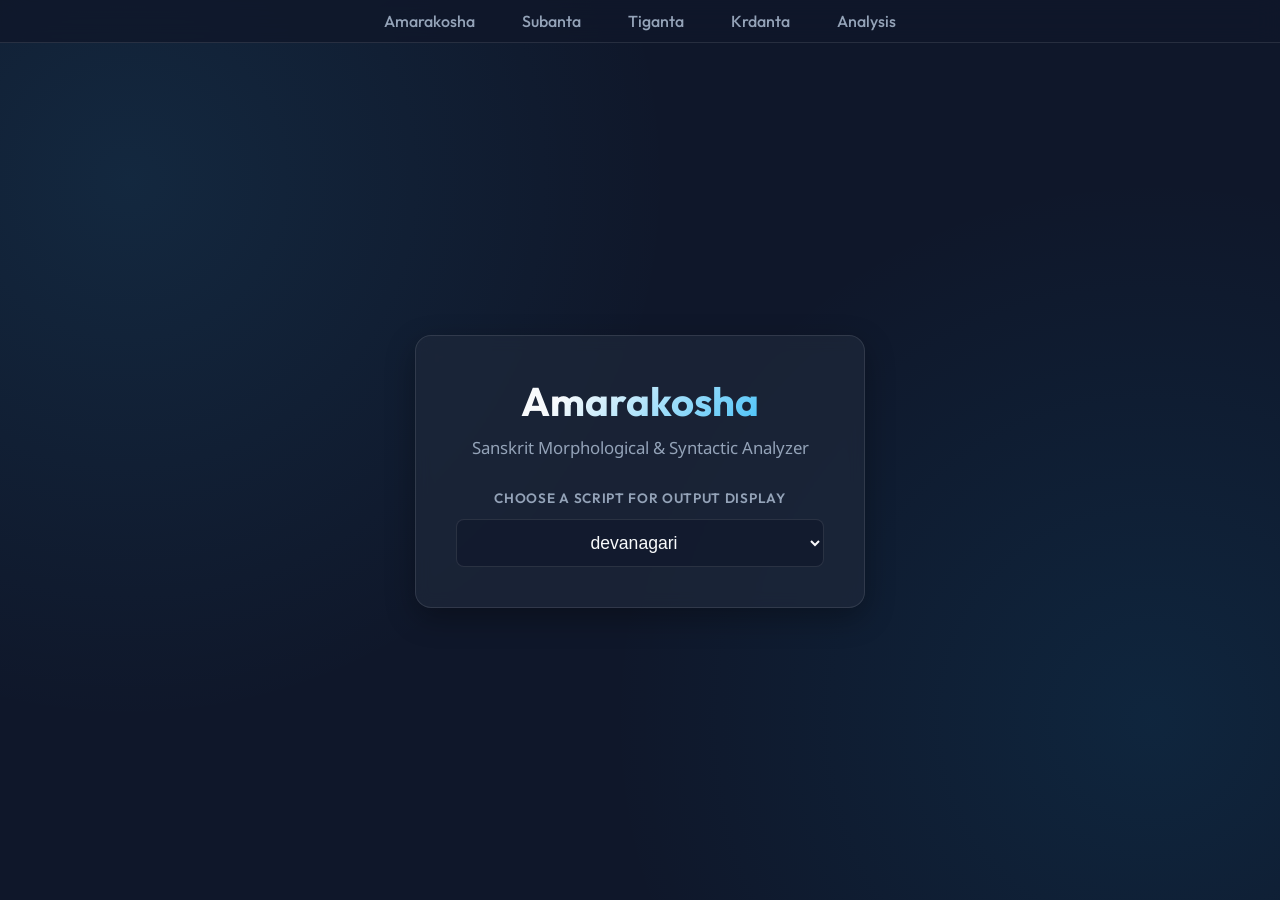
<file: source/View/Webclient/index.html>
<!DOCTYPE html>
<html>
  <head>
    <meta charset="UTF-8">
    <title>Amarakosha - Script Selection</title>
    <link href="https://fonts.googleapis.com/css2?family=Outfit:wght@300;400;600;700&family=Noto+Sans:wght@300;400;500;600&display=swap" rel="stylesheet">
    <style>
      :root {
        --bg-color: #0f172a;
        --panel-bg: rgba(30, 41, 59, 0.7);
        --accent-color: #38bdf8;
        --accent-hover: #0ea5e9;
        --text-main: #f8fafc;
        --text-muted: #94a3b8;
        --border-color: rgba(255, 255, 255, 0.1);
        --card-bg: rgba(15, 23, 42, 0.6);
      }

      body {
        margin: 0;
        padding: 0;
        background-color: var(--bg-color);
        font-family: 'Noto Sans', sans-serif;
        color: var(--text-main);
        min-height: 100vh;
        display: flex;
        flex-direction: column;
        background-image: radial-gradient(circle at 10% 20%, rgba(56, 189, 248, 0.1) 0%, transparent 40%),
                          radial-gradient(circle at 90% 80%, rgba(14, 165, 233, 0.1) 0%, transparent 40%);
      }

      /* Navbar */
      #navbar {
        background: rgba(15, 23, 42, 0.8);
        backdrop-filter: blur(12px);
        border-bottom: 1px solid var(--border-color);
        padding: 10px 20px;
        position: sticky;
        top: 0;
        z-index: 100;
        width: 100%;
        box-sizing: border-box;
      }

      #navbar ul {
        list-style: none;
        margin: 0;
        padding: 0;
        display: flex;
        justify-content: center;
        gap: 15px;
      }

      #navbar li {
        display: inline-block;
        border: none;
        margin: 0;
      }

      #navbar li a {
        color: var(--text-muted);
        text-decoration: none;
        font-family: 'Outfit', sans-serif;
        font-weight: 500;
        font-size: 1rem;
        padding: 8px 16px;
        border-radius: 8px;
        transition: all 0.3s ease;
      }

      #navbar li a:hover {
        color: var(--text-main);
        background: rgba(56, 189, 248, 0.15);
      }

      /* Center Container */
      .center-container {
        flex-grow: 1;
        display: flex;
        flex-direction: column;
        justify-content: center;
        align-items: center;
        padding: 20px;
      }

      .card {
        background: var(--panel-bg);
        border: 1px solid var(--border-color);
        border-radius: 16px;
        padding: 40px;
        width: 100%;
        max-width: 450px;
        box-sizing: border-box;
        backdrop-filter: blur(8px);
        box-shadow: 0 10px 30px rgba(0, 0, 0, 0.3);
        text-align: center;
      }

      h1 {
        font-family: 'Outfit', sans-serif;
        font-size: 2.5rem;
        margin: 0 0 10px 0;
        background: linear-gradient(135deg, #f8fafc 30%, #38bdf8 90%);
        -webkit-background-clip: text;
        -webkit-text-fill-color: transparent;
      }

      p.subtitle {
        color: var(--text-muted);
        margin: 0 0 30px 0;
        font-size: 1.05rem;
      }

      .input-group {
        display: flex;
        flex-direction: column;
        align-items: center;
        gap: 12px;
      }

      .input-group label {
        font-family: 'Outfit', sans-serif;
        font-weight: 600;
        color: var(--text-muted);
        text-transform: uppercase;
        font-size: 0.85rem;
        letter-spacing: 0.05em;
      }

      select#scripts {
        background: var(--card-bg);
        border: 1px solid var(--border-color);
        border-radius: 8px;
        color: var(--text-main);
        padding: 12px 20px;
        font-size: 1.1rem;
        width: 100%;
        outline: none;
        cursor: pointer;
        transition: border-color 0.3s ease, box-shadow 0.3s ease;
        text-align: center;
      }

      select#scripts:focus {
        border-color: var(--accent-color);
        box-shadow: 0 0 10px rgba(56, 189, 248, 0.15);
      }
    </style>
  </head>
  <body>
    <div id="navbar">
      <ul>
        <li><a href="webclient_Amara_Synonyms.html">Amarakosha</a></li>
        <li><a href="webclient_Subanta_Generate.html">Subanta</a></li>
        <li><a href="webclient_Tiganta_Generate.html">Tiganta</a></li>
        <li><a href="webclient_Krdanta_Generate.html">Krdanta</a></li>
        <li><a href="webclient_sentence_analyser.html">Analysis</a></li>
      </ul>
    </div>

    <div class="center-container">
      <div class="card">
        <h1>Amarakosha</h1>
        <p class="subtitle">Sanskrit Morphological & Syntactic Analyzer</p>
        
        <div class="input-group">
          <label for="scripts">Choose a script for output display</label>
          <select id="scripts" onchange="saveSelectedScript()">
            <option value="devanagari" selected="selected">devanagari</option>
            <option value="bengali">bengali</option>
            <option value="gurmukhi">gurmukhi</option>
            <option value="gujarati">gujarati</option>
            <option value="oriya">oriya</option>
            <option value="tamizh">tamizh</option>
            <option value="telugu">telugu</option>
            <option value="kannada">kannada</option>
            <option value="malayalam">malayalam</option>
          </select>
        </div>
      </div>
    </div>

    <script src="https://ajax.googleapis.com/ajax/libs/jquery/3.6.3/jquery.min.js"></script>
    <script>
      sessionStorage.setItem("script", "devanagari");
      function saveSelectedScript() {
        sessionStorage.setItem("script", document.getElementById("scripts").value);
        console.log("script selected", sessionStorage.getItem("script"))
      }
    </script>
  </body>
</html>
</file>
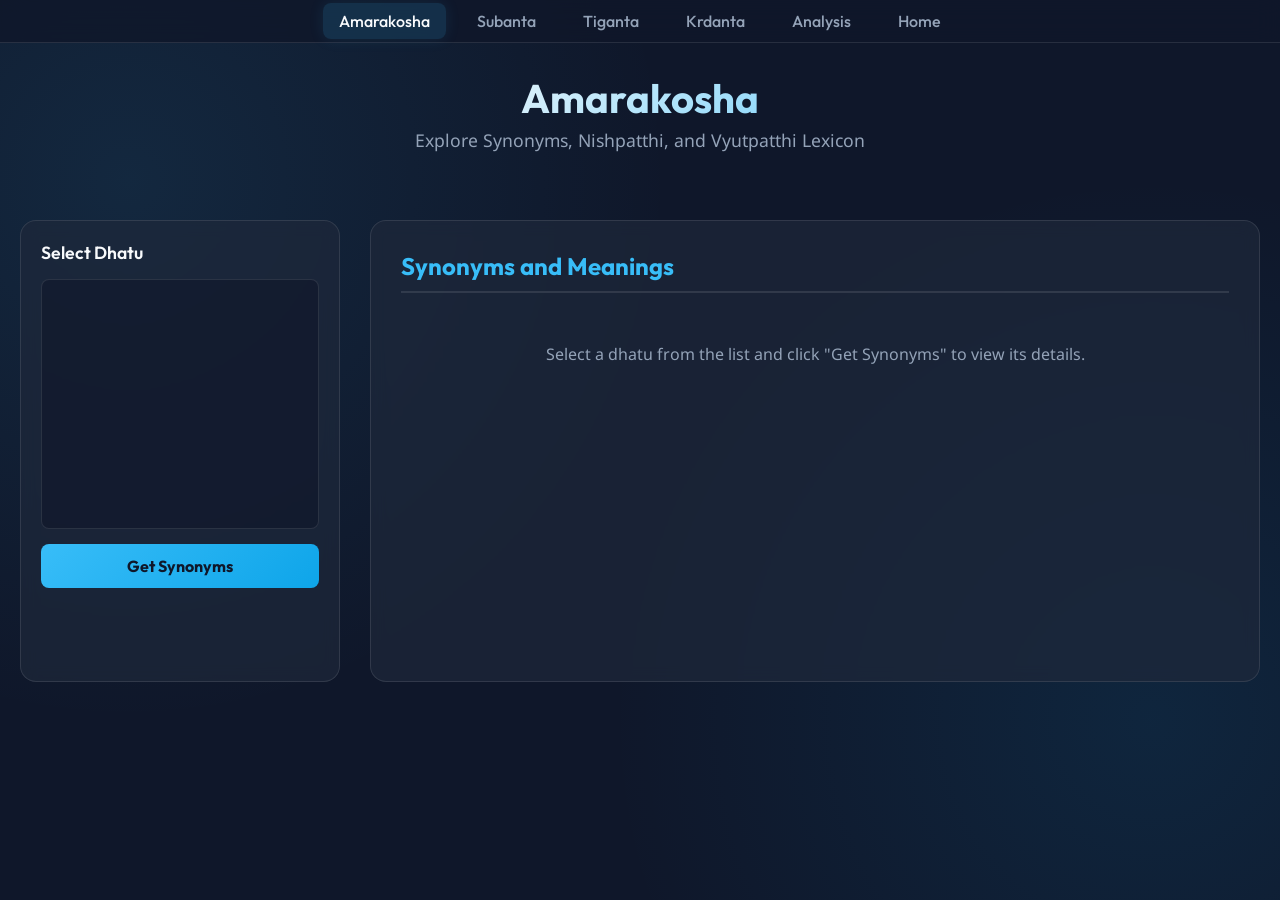
<file: source/View/Webclient/webclient_Amara_Synonyms.html>
<!DOCTYPE html>
<html>
  <head>
    <meta charset="UTF-8">
    <title>Amarakosha - Synonyms, Nishpatthi & Vyutpatthi</title>
    <link href="https://fonts.googleapis.com/css2?family=Outfit:wght@300;400;600;700&family=Noto+Sans:wght@300;400;500;600&display=swap" rel="stylesheet">
    <style>
      :root {
        --bg-color: #0f172a;
        --panel-bg: rgba(30, 41, 59, 0.7);
        --accent-color: #38bdf8;
        --accent-hover: #0ea5e9;
        --text-main: #f8fafc;
        --text-muted: #94a3b8;
        --border-color: rgba(255, 255, 255, 0.1);
        --card-bg: rgba(15, 23, 42, 0.6);
      }

      body {
        margin: 0;
        padding: 0;
        background-color: var(--bg-color);
        font-family: 'Noto Sans', sans-serif;
        color: var(--text-main);
        min-height: 100vh;
        background-image: radial-gradient(circle at 10% 20%, rgba(56, 189, 248, 0.1) 0%, transparent 40%),
                          radial-gradient(circle at 90% 80%, rgba(14, 165, 233, 0.1) 0%, transparent 40%);
      }

      /* Navbar */
      #navbar {
        background: rgba(15, 23, 42, 0.8);
        backdrop-filter: blur(12px);
        border-bottom: 1px solid var(--border-color);
        padding: 10px 20px;
        position: sticky;
        top: 0;
        z-index: 100;
      }

      #navbar ul {
        list-style: none;
        margin: 0;
        padding: 0;
        display: flex;
        justify-content: center;
        gap: 15px;
      }

      #navbar li {
        display: inline-block;
        border: none;
        margin: 0;
      }

      #navbar li a {
        color: var(--text-muted);
        text-decoration: none;
        font-family: 'Outfit', sans-serif;
        font-weight: 500;
        font-size: 1rem;
        padding: 8px 16px;
        border-radius: 8px;
        transition: all 0.3s ease;
      }

      #navbar li a:hover, #navbar li.active a {
        color: var(--text-main);
        background: rgba(56, 189, 248, 0.15);
        box-shadow: 0 0 15px rgba(56, 189, 248, 0.1);
      }

      /* Container */
      .app-container {
        max-width: 1400px;
        margin: 30px auto;
        padding: 0 20px;
        display: grid;
        grid-template-columns: 320px 1fr;
        gap: 30px;
      }

      /* Header info */
      .header-section {
        grid-column: 1 / -1;
        text-align: center;
        margin-bottom: 20px;
      }

      .header-section h2 {
        font-family: 'Outfit', sans-serif;
        font-size: 2.5rem;
        margin: 0;
        background: linear-gradient(135deg, #f8fafc 30%, #38bdf8 90%);
        -webkit-background-clip: text;
        -webkit-text-fill-color: transparent;
      }

      .header-section p {
        color: var(--text-muted);
        font-size: 1.1rem;
        margin-top: 5px;
      }

      /* Sidebar & Details panel */
      .sidebar {
        background: var(--panel-bg);
        border: 1px solid var(--border-color);
        border-radius: 16px;
        padding: 20px;
        backdrop-filter: blur(8px);
        display: flex;
        flex-direction: column;
        gap: 15px;
        position: sticky;
        top: 90px;
        box-sizing: border-box;
      }

      .sidebar label {
        font-family: 'Outfit', sans-serif;
        font-weight: 600;
        color: var(--text-main);
        font-size: 1.1rem;
      }

      select#Dhatus {
        background: var(--card-bg);
        border: 1px solid var(--border-color);
        border-radius: 8px;
        color: var(--text-main);
        padding: 10px;
        font-size: 1rem;
        height: 250px;
        outline: none;
        cursor: pointer;
        transition: border-color 0.3s ease;
      }

      select#Dhatus:focus {
        border-color: var(--accent-color);
      }

      button#DhatusButton {
        background: linear-gradient(135deg, var(--accent-color), var(--accent-hover));
        color: var(--bg-color);
        border: none;
        border-radius: 8px;
        padding: 12px;
        font-family: 'Outfit', sans-serif;
        font-weight: 700;
        font-size: 1rem;
        cursor: pointer;
        transition: transform 0.2s ease, box-shadow 0.2s ease;
      }

      button#DhatusButton:hover {
        transform: translateY(-2px);
        box-shadow: 0 4px 15px rgba(56, 189, 248, 0.4);
      }

      /* Details view */
      .details-panel {
        background: var(--panel-bg);
        border: 1px solid var(--border-color);
        border-radius: 16px;
        padding: 30px;
        backdrop-filter: blur(8px);
        min-height: 400px;
      }

      .details-panel h5 {
        font-family: 'Outfit', sans-serif;
        font-size: 1.5rem;
        margin: 0 0 20px 0;
        border-bottom: 2px solid var(--border-color);
        padding-bottom: 10px;
        color: var(--accent-color);
      }

      /* Form Fields */
      .field-group {
        margin-bottom: 20px;
        display: flex;
        flex-direction: column;
        gap: 6px;
      }

      .field-group label {
        font-family: 'Outfit', sans-serif;
        font-weight: 600;
        font-size: 0.95rem;
        color: var(--text-muted);
        text-transform: uppercase;
        letter-spacing: 0.05em;
      }

      .field-group input[type="text"], .field-group textarea {
        background: var(--card-bg);
        border: 1px solid var(--border-color);
        border-radius: 8px;
        color: var(--text-main);
        padding: 12px;
        font-size: 1.05rem;
        outline: none;
        transition: border-color 0.3s ease, box-shadow 0.3s ease;
        font-family: inherit;
      }

      .field-group input[type="text"]:focus, .field-group textarea:focus {
        border-color: var(--accent-color);
        box-shadow: 0 0 10px rgba(56, 189, 248, 0.15);
      }

      .field-group textarea {
        resize: vertical;
        line-height: 1.5;
      }
    </style>
  </head>
  <body>
    <div id="navbar">
      <ul>
        <li class="active"><a href="webclient_Amara_Synonyms.html">Amarakosha</a></li>
        <li><a href="webclient_Subanta_Generate.html">Subanta</a></li>
        <li><a href="webclient_Tiganta_Generate.html">Tiganta</a></li>
        <li><a href="webclient_Krdanta_Generate.html">Krdanta</a></li>
        <li><a href="webclient_sentence_analyser.html">Analysis</a></li>
        <li><a href="index.html">Home</a></li>
      </ul>
    </div>

    <div class="app-container">
      <div class="header-section">
        <h2>Amarakosha</h2>
        <p>Explore Synonyms, Nishpatthi, and Vyutpatthi Lexicon</p>
      </div>

      <div class="sidebar">
        <label for="Dhatus">Select Dhatu</label>
        <select id="Dhatus" size="20"></select>
        <button id="DhatusButton">Get Synonyms</button>
      </div>

      <div id="dhatu" class="details-panel">
        <h5>Synonyms and Meanings</h5>
        <div style="color: var(--text-muted); text-align: center; margin-top: 50px;">
          Select a dhatu from the list and click "Get Synonyms" to view its details.
        </div>
      </div>
    </div>

    <script src="https://ajax.googleapis.com/ajax/libs/jquery/3.6.3/jquery.min.js"></script>
    <script src="config.js"></script>
    <script>
      // Populate Dhatus
      const DhatusSelect = document.getElementById("Dhatus");
      fetch(getApiUrl('Dhatus'))
        .then(response => response.json())
        .then(json => {
          dataArray = json['Amarakosha Dhatus'];
          dataArray.forEach((item, i) => {
            const option = document.createElement("option");
            option.value = i;
            option.text = item;
            DhatusSelect.appendChild(option);
          });
        });

      // Get Synonym Details
      const DhatusButton = document.getElementById("DhatusButton");
      DhatusButton.addEventListener("click", () => {
        dhatuSel = $("#Dhatus option:selected").text();
        if (!dhatuSel) return;
        const url2 = getApiUrl('Dhatu/' + encodeURIComponent(dhatuSel));

        fetch(url2)
          .then(response => response.json())
          .then(data => {
            const dhatuDiv = document.getElementById("dhatu");
            dhatuDiv.innerHTML = "<h5>Synonyms and Meanings: " + dhatuSel + "</h5>";
            dataArray = data['Amarakosha Dhatus'];

            Object.entries(dataArray).forEach(([key, value]) => {
              const fieldGroup = document.createElement("div");
              fieldGroup.className = "field-group";

              const label = document.createElement("label");
              label.htmlFor = key;
              label.textContent = key;
              fieldGroup.appendChild(label);

              if (Array.isArray(value)) {
                value = flattenArray(value);
              }
              const valString = value.join(", ");

              // Use textarea for long analytical fields, standard text input for short definitions
              if (key === "Nishpatthi" || key.startsWith("Vyutpatthi")) {
                const textarea = document.createElement("textarea");
                textarea.id = key;
                textarea.rows = 3;
                textarea.value = valString;
                fieldGroup.appendChild(textarea);
              } else {
                const textBox = document.createElement("input");
                textBox.type = "text";
                textBox.id = key;
                textBox.value = valString;
                fieldGroup.appendChild(textBox);
              }

              dhatuDiv.appendChild(fieldGroup);
            });
          });
      });

      function flattenArray(arr) {
        let flat = [];
        for (let i = 0; i < arr.length; i++) {
          if (Array.isArray(arr[i])) {
            flat = flat.concat(flattenArray(arr[i]));
          } else {
            flat.push(arr[i]);
          }
        }
        return flat;
      }
    </script>
  </body>
</html>
</file>
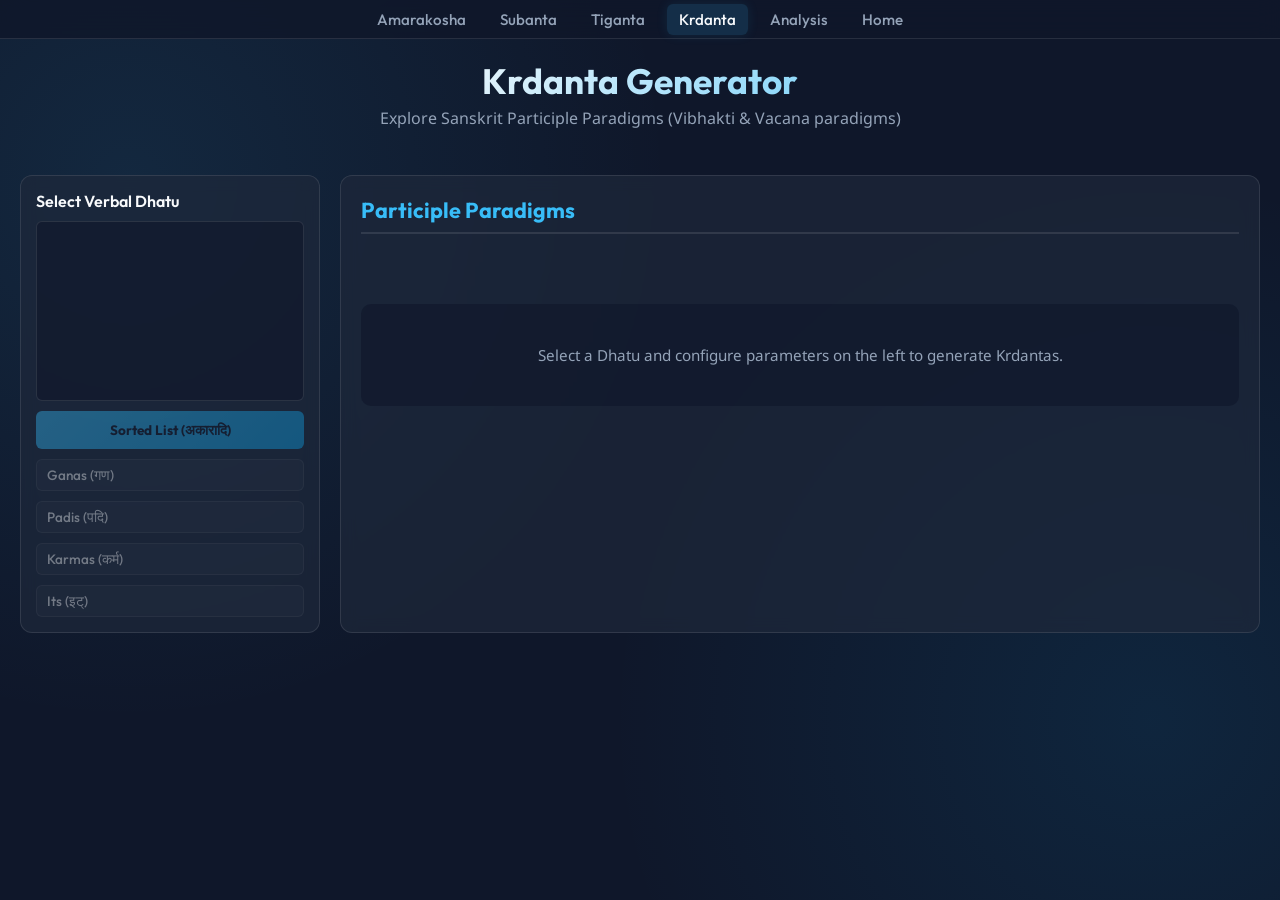
<file: source/View/Webclient/webclient_Krdanta_Generate.html>
<!DOCTYPE html>
<html>
  <head>
    <meta charset="UTF-8">
    <title>Amarakosha - Krdanta Generator</title>
    <link href="https://fonts.googleapis.com/css2?family=Outfit:wght@300;400;600;700&family=Noto+Sans:wght@300;400;500;600&display=swap" rel="stylesheet">
    <style>
      :root {
        --bg-color: #0f172a;
        --panel-bg: rgba(30, 41, 59, 0.7);
        --accent-color: #38bdf8;
        --accent-hover: #0ea5e9;
        --text-main: #f8fafc;
        --text-muted: #94a3b8;
        --border-color: rgba(255, 255, 255, 0.1);
        --card-bg: rgba(15, 23, 42, 0.6);
      }

      body {
        margin: 0;
        padding: 0;
        background-color: var(--bg-color);
        font-family: 'Noto Sans', sans-serif;
        color: var(--text-main);
        min-height: 100vh;
        background-image: radial-gradient(circle at 10% 20%, rgba(56, 189, 248, 0.1) 0%, transparent 40%),
                          radial-gradient(circle at 90% 80%, rgba(14, 165, 233, 0.1) 0%, transparent 40%);
      }

      /* Navbar */
      #navbar {
        background: rgba(15, 23, 42, 0.8);
        backdrop-filter: blur(12px);
        border-bottom: 1px solid var(--border-color);
        padding: 8px 20px;
        position: sticky;
        top: 0;
        z-index: 100;
      }

      #navbar ul {
        list-style: none;
        margin: 0;
        padding: 0;
        display: flex;
        justify-content: center;
        gap: 10px;
      }

      #navbar li {
        display: inline-block;
        border: none;
        margin: 0;
      }

      #navbar li a {
        color: var(--text-muted);
        text-decoration: none;
        font-family: 'Outfit', sans-serif;
        font-weight: 500;
        font-size: 0.95rem;
        padding: 6px 12px;
        border-radius: 6px;
        transition: all 0.3s ease;
      }

      #navbar li a:hover, #navbar li.active a {
        color: var(--text-main);
        background: rgba(56, 189, 248, 0.15);
        box-shadow: 0 0 12px rgba(56, 189, 248, 0.1);
      }

      /* Container */
      .app-container {
        max-width: 1400px;
        margin: 20px auto;
        padding: 0 20px;
        display: grid;
        grid-template-columns: 300px 1fr;
        gap: 20px;
      }

      /* Header info */
      .header-section {
        grid-column: 1 / -1;
        text-align: center;
        margin-bottom: 10px;
      }

      .header-section h2 {
        font-family: 'Outfit', sans-serif;
        font-size: 2.2rem;
        margin: 0;
        background: linear-gradient(135deg, #f8fafc 30%, #38bdf8 90%);
        -webkit-background-clip: text;
        -webkit-text-fill-color: transparent;
      }

      .header-section p {
        color: var(--text-muted);
        font-size: 1rem;
        margin-top: 4px;
      }

      /* Sidebar & Details panel */
      .sidebar {
        background: var(--panel-bg);
        border: 1px solid var(--border-color);
        border-radius: 12px;
        padding: 15px;
        backdrop-filter: blur(8px);
        display: flex;
        flex-direction: column;
        gap: 10px;
        position: sticky;
        top: 80px;
        box-sizing: border-box;
      }

      .sidebar label {
        font-family: 'Outfit', sans-serif;
        font-weight: 600;
        color: var(--text-main);
        font-size: 1rem;
      }

      select#Dhatus {
        background: var(--card-bg);
        border: 1px solid var(--border-color);
        border-radius: 6px;
        color: var(--text-main);
        padding: 8px;
        font-size: 0.95rem;
        height: 180px;
        outline: none;
        cursor: pointer;
        transition: border-color 0.3s ease;
      }

      select#Dhatus:focus {
        border-color: var(--accent-color);
      }

      /* Buttons */
      .sidebar button {
        background: rgba(255, 255, 255, 0.05);
        color: var(--text-main);
        border: 1px solid var(--border-color);
        border-radius: 6px;
        padding: 6px 10px;
        font-family: 'Outfit', sans-serif;
        font-weight: 500;
        font-size: 0.85rem;
        cursor: pointer;
        transition: all 0.2s ease;
        text-align: left;
      }

      .sidebar button:hover:not(:disabled) {
        background: rgba(56, 189, 248, 0.15);
        border-color: var(--accent-color);
      }

      .sidebar button:disabled {
        opacity: 0.4;
        cursor: not-allowed;
      }

      .sidebar button#DhatusButton {
        background: linear-gradient(135deg, var(--accent-color), var(--accent-hover));
        color: var(--bg-color);
        font-weight: 700;
        border: none;
        text-align: center;
        padding: 10px;
      }

      .sidebar button#DhatusButton:hover:not(:disabled) {
        transform: translateY(-1px);
        box-shadow: 0 4px 10px rgba(56, 189, 248, 0.25);
      }

      /* Details view */
      .details-panel {
        background: var(--panel-bg);
        border: 1px solid var(--border-color);
        border-radius: 12px;
        padding: 20px;
        backdrop-filter: blur(8px);
        min-height: 380px;
        display: flex;
        flex-direction: column;
        gap: 15px;
      }

      .details-panel h5 {
        font-family: 'Outfit', sans-serif;
        font-size: 1.35rem;
        margin: 0;
        border-bottom: 2px solid var(--border-color);
        padding-bottom: 8px;
        color: var(--accent-color);
      }

      /* Base attributes input/labels */
      #textBoxes {
        display: grid;
        grid-template-columns: repeat(auto-fill, minmax(180px, 1fr));
        gap: 10px;
      }

      #textBoxes .meta-box {
        background: var(--card-bg);
        border: 1px solid var(--border-color);
        border-radius: 6px;
        padding: 8px 12px;
        display: flex;
        flex-direction: column;
        gap: 4px;
      }

      #textBoxes span.label {
        font-family: 'Outfit', sans-serif;
        font-size: 0.75rem;
        color: var(--text-muted);
        text-transform: uppercase;
        font-weight: 600;
        letter-spacing: 0.05em;
      }

      #textBoxes input.value {
        background: var(--bg-color);
        border: 1px solid var(--border-color);
        border-radius: 4px;
        color: var(--text-main);
        padding: 6px;
        font-size: 0.9rem;
        outline: none;
      }

      /* Parameter selector popup panel */
      .param-panels-container {
        display: block;
        margin-bottom: 10px;
      }

      .param-card {
        background: var(--card-bg);
        border: 1px solid var(--border-color);
        border-radius: 10px;
        padding: 15px;
        display: flex;
        flex-direction: column;
        gap: 10px;
      }

      .popup-selects-grid {
        display: flex;
        flex-wrap: wrap;
        gap: 15px;
      }

      .popup-selects-grid > div {
        flex: 1;
        min-width: 140px;
        display: flex;
        flex-direction: column;
        gap: 5px;
      }

      .param-card label {
        font-family: 'Outfit', sans-serif;
        font-weight: 600;
        font-size: 0.85rem;
        color: var(--accent-color);
      }

      .param-card select {
        background: var(--bg-color);
        border: 1px solid var(--border-color);
        border-radius: 6px;
        color: var(--text-main);
        padding: 6px;
        font-size: 0.85rem;
        outline: none;
        width: 100%;
        max-height: 160px;
      }

      /* Hide layout spacing for elements toggled to hidden state */
      .param-card[style*="visibility: hidden"],
      .param-card[style*="visibility:hidden"],
      #textBoxes[style*="visibility: hidden"],
      #textBoxes[style*="visibility:hidden"],
      #vibhakti_vachana[style*="visibility: hidden"],
      #vibhakti_vachana[style*="visibility:hidden"],
      #krdantaTbl[style*="visibility: hidden"],
      #krdantaTbl[style*="visibility:hidden"] {
        display: none !important;
      }

      /* Force clean display states for visible items */
      .param-card[style*="visibility: visible"],
      .param-card[style*="visibility:visible"] {
        display: flex !important;
      }

      #textBoxes[style*="visibility: visible"],
      #textBoxes[style*="visibility:visible"] {
        display: grid !important;
      }

      #vibhakti_vachana[style*="visibility: visible"],
      #vibhakti_vachana[style*="visibility:visible"] {
        display: block !important;
      }

      /* Hide dummy layout components */
      select[id^="Placeholder"], label[for^="Placeholder"], select[name^="Placeholder"], label[for^="Placeholder"] {
        display: none !important;
      }

      /* Action controls in popup */
      .action-row {
        display: flex;
        gap: 15px;
        margin-top: 5px;
      }

      .action-row input[type="button"] {
        flex-grow: 1;
        padding: 8px;
        border-radius: 6px;
        border: none;
        font-family: 'Outfit', sans-serif;
        font-weight: 600;
        font-size: 0.85rem;
        cursor: pointer;
        transition: all 0.2s ease;
      }

      #btnOk {
        background: linear-gradient(135deg, var(--accent-color), var(--accent-hover));
        color: var(--bg-color);
      }

      #btnOk:hover {
        box-shadow: 0 4px 10px rgba(56, 189, 248, 0.25);
      }

      input[name="cancel"] {
        background: rgba(255, 255, 255, 0.1);
        color: var(--text-main);
        border: 1px solid var(--border-color) !important;
      }

      input[name="cancel"]:hover {
        background: rgba(255, 255, 255, 0.15);
      }

      /* Declension Table */
      table#tbl {
        width: 100%;
        border-collapse: collapse;
        background: var(--card-bg);
        border-radius: 10px;
        overflow: hidden;
        border: 1px solid var(--border-color);
      }

      table#tbl th, table#tbl td {
        padding: 10px 14px;
        text-align: center;
        border-bottom: 1px solid var(--border-color);
        font-size: 0.95rem;
      }

      table#tbl th {
        background: rgba(56, 189, 248, 0.1);
        color: var(--accent-color);
        font-family: 'Outfit', sans-serif;
        font-weight: 600;
      }

      table#tbl tr:last-child td {
        border-bottom: none;
      }

      table#tbl tr:hover td {
        background: rgba(255, 255, 255, 0.02);
      }

      #status {
        display: none;
      }
    </style>
  </head>
  <body>
    <div id="navbar">
      <ul>
        <li><a href="webclient_Amara_Synonyms.html">Amarakosha</a></li>
        <li><a href="webclient_Subanta_Generate.html">Subanta</a></li>
        <li><a href="webclient_Tiganta_Generate.html">Tiganta</a></li>
        <li class="active"><a href="webclient_Krdanta_Generate.html">Krdanta</a></li>
        <li><a href="webclient_sentence_analyser.html">Analysis</a></li>
        <li><a href="index.html">Home</a></li>
      </ul>
    </div>

    <div class="app-container">
      <div class="header-section">
        <h2>Krdanta Generator</h2>
        <p>Explore Sanskrit Participle Paradigms (Vibhakti & Vacana paradigms)</p>
      </div>

      <div class="sidebar">
        <label for="Dhatus">Select Verbal Dhatu</label>
        <select id="Dhatus" size="20"></select>
        <button id="DhatusButton" disabled>Sorted List (अकारादि)</button>
        <button id="DhatusButtonOptionGana" disabled>Ganas (गण)</button>
        <button id="DhatusButtonOptionPadi" disabled>Padis (पदि)</button>
        <button id="DhatusButtonOptionKarma" disabled>Karmas (कर्म)</button>
        <button id="DhatusButtonOptionIt" disabled>Its (इट्)</button>
      </div>

      <div id="dhatu" class="details-panel">
        <h5 id="dhatuTitle">Participle Paradigms</h5>
        
        <!-- Parameter select overlays positioned at the top of details card -->
        <div class="param-panels-container">
          <div class="param-card" id="popup" style="visibility: hidden;">
            <div class="popup-selects-grid">
              <div>
                <label for="DhatuVidha">DhatuVidha</label>
                <select id="DhatuVidha" name="DhatuVidha" size="3">
                  <option selected value="केवलकृदन्तः">केवलकृदन्तः</option>
                  <option value="णिजन्त">णिजन्तः</option>
                  <option value="सन्नन्तः">सन्नन्तः</option>
                </select>
              </div>
              <div>
                <label for="Prayoga">कृदंतविधाः</label>
                <select id="Prayoga" name="Prayoga" size="5">
                  <option selected value="विध्यर्थः">विध्यर्थः</option>
                  <option value="भूतः">भूतः</option>
                  <option value="वर्तमानः">वर्तमानः</option>
                  <option value="भविष्यत्">भविष्यत्</option>
                  <option value="कृदव्ययम्">कृदव्ययम्</option>
                </select>
              </div>
              <div>
                <label for="KrdMode">Krdanta Mode</label>
                <select id="KrdMode" name="KrdMode" size="5">
                  <option selected value="तव्य">तव्य</option>
                  <option value="अनीयर्">अनीयर्</option>
                  <option value="य">य</option>
                  <option value="क्त">क्त</option>
                  <option value="क्तवतु">क्तवतु</option>
                  <option value="शतृ">शतृ</option>
                  <option value="शानच्">शानच्</option>
                  <option value="स्यशतृ">स्यशतृ</option>
                  <option value="स्यशानच्">स्यशानच्</option>
                  <option value="तुमुन्">तुमुन्</option>
                  <option value="क्त्वा">क्त्वा</option>
                </select>
              </div>
            </div>
            <div class="action-row">
              <input type="button" id="btnOk" name="sortedList" value="OK" onclick="optionsClicked()" style="visibility: hidden;">
              <input type="button" name="cancel" value="Cancel" onclick="alert('cancelled')">
            </div>
          </div>

          <div class="param-card" id="optionGana" style="visibility: hidden;">
            <div>
              <label id="lblgana" for="gana">गण</label>
              <select id="gana" name="gana" size="5">
                <option selected value="भ्वादिगणः">भ्वादिगणः</option>
                <option value="अदादिगणः">अदादिगणः</option>
                <option value="जुहोत्यादिगणः">जुहोत्यादिगणः</option>
                <option value="दिवादिगणः">दिवादिगणः</option>
                <option value="स्वादिगणः">स्वादिगणः</option>
                <option value="तुदादिगणः">तुदादिगणः</option>
                <option value="रुधादिगणः">रुधादिगणः</option>
                <option value="तनादिगणः">तनादिगणः</option>
                <option value="क्रयादिगणः">क्रयादिगणः</option>
                <option value="चुरादिगणः">चुरादिगणः</option>
              </select>
            </div>
          </div>

          <div class="param-card" id="optionPadi" style="visibility: hidden;">
            <div>
              <label id="lblpadi" for="padi">पदि</label>
              <select id="padi" name="padi" size="3">
                <option selected value="परस्मैपदी">परस्मैपदी</option>
                <option value="आत्मनेपदी">आत्मनेपदी</option>
                <option value="उभयपदी">उभयपदी</option>
              </select>
            </div>
          </div>

          <div class="param-card" id="optionKarma" style="visibility: hidden;">
            <div>
              <label id="lblkarma" for="karma">कर्म</label>
              <select id="karma" name="karma" size="3">
                <option selected value="सकर्मकः">सकर्मकः</option>
                <option value="अकर्मकः">अकर्मकः</option>
                <option value="द्विकर्मकः">द्विकर्मकः</option>
              </select>
            </div>
          </div>

          <div class="param-card" id="optionIt" style="visibility: hidden;">
            <div>
              <label id="lblit" for="it">इट्</label>
              <select id="it" name="it" size="3">
                <option selected value="सेट्">सेट्</option>
                <option value="अनिट्">अनिट्</option>
                <option value="वेट्">वेट्</option>
              </select>
            </div>
          </div>
        </div>

        <div id="textBoxes">
          <!-- Metadata populated dynamically -->
        </div>

        <div id="vibhakti_vachana"></div>

        <div id="krdantaTbl">
          <table id="tbl">
            <tr><td style="color: var(--text-muted); text-align: center; padding: 40px;">Select a Dhatu and configure parameters on the left to generate Krdantas.</td></tr>
          </table>
        </div>
      </div>
    </div>

    <input id="status" type="text" value="" name="status">

    <script src="https://ajax.googleapis.com/ajax/libs/jquery/3.6.3/jquery.min.js"></script>
    <script src="config.js"></script>
    <script>
      document.getElementById("status").value="";
      const DhatusSelect = document.getElementById("Dhatus");

      fetch(getApiUrl('KrdantaTigantaDhatus'))
        .then(response => response.json())
        .then(json => {
          dataArray = json['KrdantaTigantaDhatus'];
          dataArray.forEach((item, i) => {
            const option = document.createElement("option");
            option.value = i;
            option.text = item;
            DhatusSelect.appendChild(option);
          });
        });

      const DhatusListBox = document.getElementById("Dhatus");
      DhatusListBox.addEventListener("change", () => {
        const dhatu = $("#Dhatus option:selected").text();
        if (dhatu == "") {
          document.getElementById("DhatusButton").disabled = true;
          document.getElementById("DhatusButtonOptionGana").disabled = true;
          document.getElementById("DhatusButtonOptionPadi").disabled = true;
          document.getElementById("DhatusButtonOptionKarma").disabled = true;
          document.getElementById("DhatusButtonOptionIt").disabled = true;
        } else {
          document.getElementById("DhatusButton").disabled = false;
          document.getElementById("DhatusButtonOptionGana").disabled = false;
          document.getElementById("DhatusButtonOptionPadi").disabled = false;
          document.getElementById("DhatusButtonOptionKarma").disabled = false;
          document.getElementById("DhatusButtonOptionIt").disabled = false;
        }
      });

      var optionClicked = "SortedList";
      const DhatusButton = document.getElementById("DhatusButton");
      const DhatusButtonGana = document.getElementById("DhatusButtonOptionGana");
      const DhatusButtonPadi = document.getElementById("DhatusButtonOptionPadi");
      const DhatusButtonKarma = document.getElementById("DhatusButtonOptionKarma");
      const DhatusButtonIt = document.getElementById("DhatusButtonOptionIt");

      DhatusButton.addEventListener("click", () => {
        const popup = document.getElementById("popup");
        popup.style.visibility = "visible";
        document.getElementById("textBoxes").style.visibility = "hidden";
        document.getElementById("vibhakti_vachana").style.visibility = "hidden";
        document.getElementById("krdantaTbl").style.visibility = "hidden";
        document.getElementById("btnOk").style.visibility = "visible";
      });

      DhatusButtonGana.addEventListener("click", () => {
        const popup = document.getElementById("popup");
        popup.style.visibility = "visible";
        const popupGana = document.getElementById("optionGana");
        popupGana.style.visibility = "visible";
        document.getElementById("optionPadi").style.visibility = "hidden";
        document.getElementById("optionKarma").style.visibility = "hidden";
        document.getElementById("optionIt").style.visibility = "hidden";
        document.getElementById("textBoxes").style.visibility = "hidden";
        document.getElementById("vibhakti_vachana").style.visibility = "hidden";
        document.getElementById("krdantaTbl").style.visibility = "hidden";
        document.getElementById("btnOk").style.visibility = "visible";
        optionClicked = "Ganas";
      });

      DhatusButtonPadi.addEventListener("click", () => {
        const popup = document.getElementById("popup");
        popup.style.visibility = "visible";
        const popupPadi = document.getElementById("optionPadi");
        popupPadi.style.visibility = "visible";
        document.getElementById("optionGana").style.visibility = "hidden";
        document.getElementById("optionKarma").style.visibility = "hidden";
        document.getElementById("optionIt").style.visibility = "hidden";
        document.getElementById("textBoxes").style.visibility = "hidden";
        document.getElementById("vibhakti_vachana").style.visibility = "hidden";
        document.getElementById("krdantaTbl").style.visibility = "hidden";
        document.getElementById("btnOk").style.visibility = "visible";
        optionClicked = "Padis";
      });

      DhatusButtonKarma.addEventListener("click", () => {
        const popup = document.getElementById("popup");
        popup.style.visibility = "visible";
        const popupKarma = document.getElementById("optionKarma");
        popupKarma.style.visibility = "visible";
        document.getElementById("optionGana").style.visibility = "hidden";
        document.getElementById("optionPadi").style.visibility = "hidden";
        document.getElementById("optionIt").style.visibility = "hidden";
        document.getElementById("textBoxes").style.visibility = "hidden";
        document.getElementById("vibhakti_vachana").style.visibility = "hidden";
        document.getElementById("krdantaTbl").style.visibility = "hidden";
        document.getElementById("btnOk").style.visibility = "visible";
        optionClicked = "Karmas";
      });

      DhatusButtonIt.addEventListener("click", () => {
        const popup = document.getElementById("popup");
        popup.style.visibility = "visible";
        const popupIt = document.getElementById("optionIt");
        popupIt.style.visibility = "visible";
        document.getElementById("optionGana").style.visibility = "hidden";
        document.getElementById("optionKarma").style.visibility = "hidden";
        document.getElementById("optionPadi").style.visibility = "hidden";
        document.getElementById("textBoxes").style.visibility = "hidden";
        document.getElementById("vibhakti_vachana").style.visibility = "hidden";
        document.getElementById("krdantaTbl").style.visibility = "hidden";
        document.getElementById("btnOk").style.visibility = "visible";
        optionClicked = "Its";
      });

      function optionsClicked() {
        if (optionClicked == "SortedList") getDhatus();
        else if (optionClicked == "Ganas") getDhatusOptionGana();
        else if (optionClicked == "Padis") getDhatusOptionPadi();
        else if (optionClicked == "Karmas") getDhatusOptionKarma();
        else if (optionClicked == "Its") getDhatusOptionIt();
        optionClicked = "SortedList";
        document.getElementById("DhatusButton").disabled = true;
        document.getElementById("DhatusButtonOptionGana").disabled = true;
        document.getElementById("DhatusButtonOptionPadi").disabled = true;
        document.getElementById("DhatusButtonOptionKarma").disabled = true;
        document.getElementById("DhatusButtonOptionIt").disabled = true;
        document.getElementById("btnOk").style.visibility = "hidden";
      }

      // Restore Dhatus selections
      function getDhatus() {
        document.getElementById("popup").style.visibility = "hidden";
        document.getElementById("textBoxes").style.visibility = "visible";
        document.getElementById("vibhakti_vachana").style.visibility = "visible";
        document.getElementById("krdantaTbl").style.visibility = "visible";
        const dhatuVidha = $("#DhatuVidha option:selected").text();
        const KrdantaVidha = $("#Prayoga option:selected").text();
        const KrdMode = $("#KrdMode option:selected").text();
        const dhatu = $("#Dhatus option:selected").text();
        parameters = "?DhatuVidha=" + dhatuVidha + "&KrdantaVidha=" + KrdantaVidha + "&KrdMode=" + KrdMode + "&dhatu=" + dhatu;
        const apiUrl = getApiUrl('KrdantaDhatuKrdantaMode' + parameters);
        renderRestApiJson(apiUrl);
      }

      function getDhatusOptionGana() {
        document.getElementById("popup").style.visibility = "hidden";
        document.getElementById("textBoxes").style.visibility = "visible";
        document.getElementById("vibhakti_vachana").style.visibility = "visible";
        document.getElementById("krdantaTbl").style.visibility = "visible";
        const dhatuVidha = $("#DhatuVidha option:selected").text();
        const KrdantaVidha = $("#Prayoga option:selected").text();
        const KrdMode = $("#KrdMode option:selected").text();
        const dhatu = $("#Dhatus option:selected").text();
        const parameter = $("#gana option:selected").text();
        parameters = "?DhatuVidha=" + dhatuVidha + "&KrdantaVidha=" + KrdantaVidha + "&KrdMode=" + KrdMode + "&dhatu=" + dhatu + "&option=गण" + "&parameter=" + parameter;
        const apiUrl = getApiUrl('KrdantaOptionGanaPadiKarmaIt' + parameters);
        document.getElementById("optionGana").style.visibility = "hidden";
        renderRestApiJson(apiUrl);
      }

      function getDhatusOptionPadi() {
        document.getElementById("popup").style.visibility = "hidden";
        document.getElementById("textBoxes").style.visibility = "visible";
        document.getElementById("vibhakti_vachana").style.visibility = "visible";
        document.getElementById("krdantaTbl").style.visibility = "visible";
        const dhatuVidha = $("#DhatuVidha option:selected").text();
        const KrdantaVidha = $("#Prayoga option:selected").text();
        const KrdMode = $("#KrdMode option:selected").text();
        const dhatu = $("#Dhatus option:selected").text();
        const parameter = $("#padi option:selected").text();
        parameters = "?DhatuVidha=" + dhatuVidha + "&KrdantaVidha=" + KrdantaVidha + "&KrdMode=" + KrdMode + "&dhatu=" + dhatu + "&option=पदि" + "&parameter=" + parameter;
        const apiUrl = getApiUrl('KrdantaOptionGanaPadiKarmaIt' + parameters);
        document.getElementById("optionPadi").style.visibility = "hidden";
        renderRestApiJson(apiUrl);
      }

      function getDhatusOptionKarma() {
        document.getElementById("popup").style.visibility = "hidden";
        document.getElementById("textBoxes").style.visibility = "visible";
        document.getElementById("vibhakti_vachana").style.visibility = "visible";
        document.getElementById("krdantaTbl").style.visibility = "visible";
        const dhatuVidha = $("#DhatuVidha option:selected").text();
        const KrdantaVidha = $("#Prayoga option:selected").text();
        const KrdMode = $("#KrdMode option:selected").text();
        const dhatu = $("#Dhatus option:selected").text();
        const parameter = $("#karma option:selected").text();
        parameters = "?DhatuVidha=" + dhatuVidha + "&KrdantaVidha=" + KrdantaVidha + "&KrdMode=" + KrdMode + "&dhatu=" + dhatu + "&option=कर्म" + "&parameter=" + parameter;
        const apiUrl = getApiUrl('KrdantaOptionGanaPadiKarmaIt' + parameters);
        document.getElementById("optionKarma").style.visibility = "hidden";
        renderRestApiJson(apiUrl);
      }

      function getDhatusOptionIt() {
        document.getElementById("popup").style.visibility = "hidden";
        document.getElementById("textBoxes").style.visibility = "visible";
        document.getElementById("vibhakti_vachana").style.visibility = "visible";
        document.getElementById("krdantaTbl").style.visibility = "visible";
        const dhatuVidha = $("#DhatuVidha option:selected").text();
        const KrdantaVidha = $("#Prayoga option:selected").text();
        const KrdMode = $("#KrdMode option:selected").text();
        const dhatu = $("#Dhatus option:selected").text();
        const parameter = $("#it option:selected").text();
        parameters = "?DhatuVidha=" + dhatuVidha + "&KrdantaVidha=" + KrdantaVidha + "&KrdMode=" + KrdMode + "&dhatu=" + dhatu + "&option=इट्" + "&parameter=" + parameter;
        const apiUrl = getApiUrl('KrdantaOptionGanaPadiKarmaIt' + parameters);
        document.getElementById("optionIt").style.visibility = "hidden";
        renderRestApiJson(apiUrl);
      }

      function renderRestApiJson(apiUrl) {
        fetch(apiUrl)
          .then(response => response.json())
          .then(data => {
            const titleEl = document.getElementById("dhatuTitle");
            if (titleEl) {
              const dhatuSel = $("#Dhatus option:selected").text();
              titleEl.innerHTML = "Participle Paradigms: " + dhatuSel;
            }
            dataArray = data['Krdantas'];
            document.getElementById("DhatusButton").disabled = true;

            const textBoxes = document.getElementById("textBoxes");
            textBoxes.innerHTML = ""; // Clear old metadata inputs

            Object.entries(dataArray).forEach(([key, value]) => {
              if (key == "forms") {
                let tabl = document.getElementById('tbl');
                if (tabl) tabl.remove();
                const table = document.createElement('table');
                table.setAttribute("id", "tbl");
                const headerRow = table.insertRow();
                const rowLabel = document.createElement('th');
                rowLabel.textContent = 'विभक्ति/वचन';
                headerRow.appendChild(rowLabel);              
                const header1 = document.createElement('th');
                header1.textContent = 'एकवचन';
                headerRow.appendChild(header1);
                const header2 = document.createElement('th');
                header2.textContent = 'द्विवचन';
                headerRow.appendChild(header2);
                const header3 = document.createElement('th');
                header3.textContent = 'बहुवचन';
                headerRow.appendChild(header3);

                formsDict = dataArray["forms"];
                vibhaktis = ['प्रथमा', 'द्वितीया', 'तृतीया', 'चतुर्थि', 'पंचमि', 'शष्टि', 'सप्तमि', 'सं प्रथम'];

                for (const [rowKey, rowValue] of Object.entries(formsDict)) {
                  const row = table.insertRow();
                  const labelCell = row.insertCell();
                  labelCell.textContent = vibhaktis[rowKey];
                  for (const form of rowValue) {
                    const cell = row.insertCell();
                    cell.textContent = form;
                  }
                }
                const texboxes = document.getElementById("vibhakti_vachana");
                texboxes.innerHTML = "";
                texboxes.appendChild(table);
              } else if (key != "") {
                const metaBox = document.createElement("div");
                metaBox.className = "meta-box";

                const labelSpan = document.createElement("span");
                labelSpan.className = "label";
                labelSpan.textContent = key;
                metaBox.appendChild(labelSpan);

                const valueInput = document.createElement("input");
                valueInput.type = "text";
                valueInput.className = "value";
                valueInput.value = value;
                valueInput.readOnly = true;
                metaBox.appendChild(valueInput);

                textBoxes.appendChild(metaBox);
              }
            });
          })
          .catch(error => {
            console.error(error);
            document.getElementById("status").value = error;
          });
      }
    </script>
  </body>
</html>
</file>
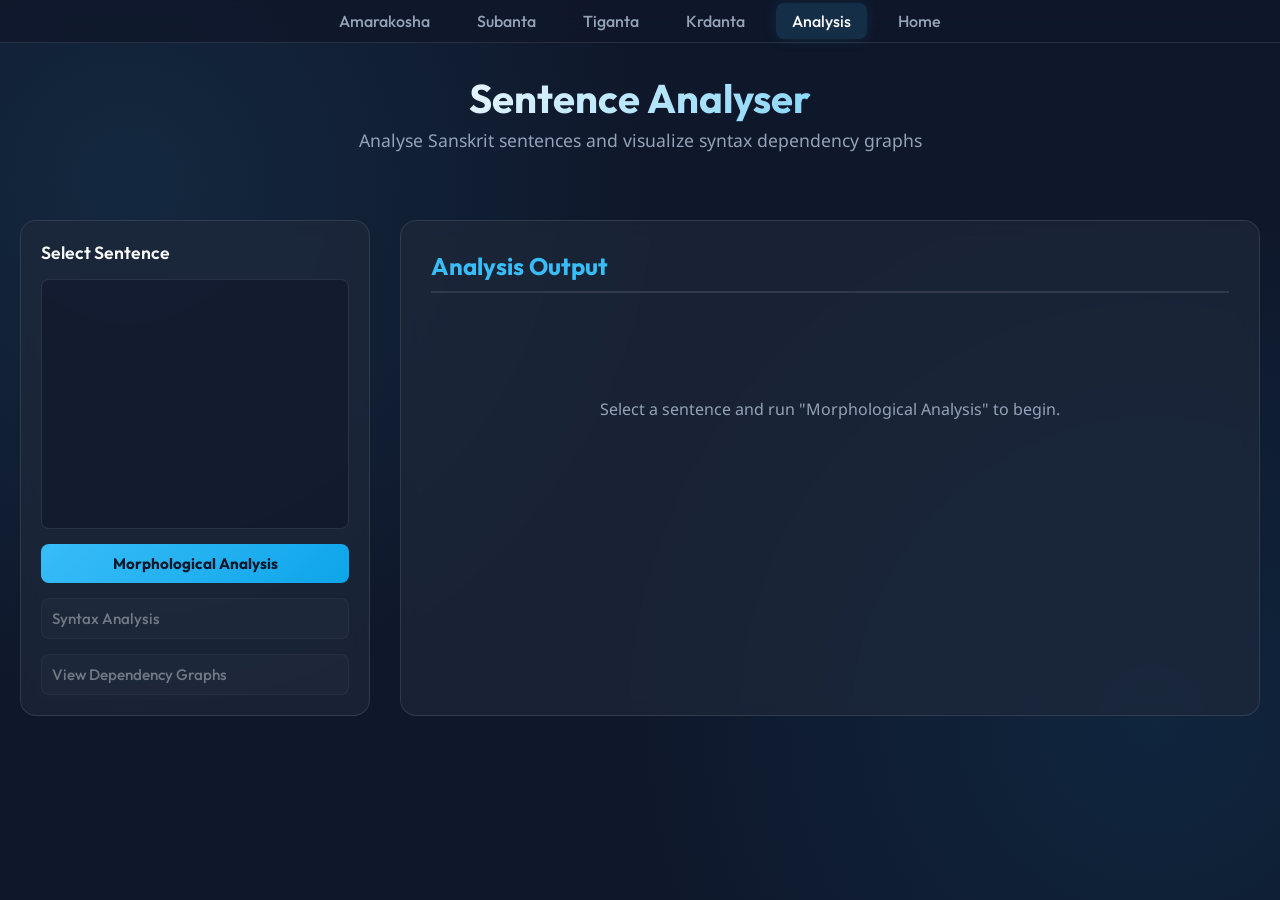
<file: source/View/Webclient/webclient_sentence_analyser.html>
<!DOCTYPE html>
<html>
  <head>
    <meta charset="UTF-8">
    <title>Amarakosha - Sentence Analyser</title>
    <link href="https://fonts.googleapis.com/css2?family=Outfit:wght@300;400;600;700&family=Noto+Sans:wght@300;400;500;600&display=swap" rel="stylesheet">
    <style>
      :root {
        --bg-color: #0f172a;
        --panel-bg: rgba(30, 41, 59, 0.7);
        --accent-color: #38bdf8;
        --accent-hover: #0ea5e9;
        --text-main: #f8fafc;
        --text-muted: #94a3b8;
        --border-color: rgba(255, 255, 255, 0.1);
        --card-bg: rgba(15, 23, 42, 0.6);
      }

      body {
        margin: 0;
        padding: 0;
        background-color: var(--bg-color);
        font-family: 'Noto Sans', sans-serif;
        color: var(--text-main);
        min-height: 100vh;
        background-image: radial-gradient(circle at 10% 20%, rgba(56, 189, 248, 0.1) 0%, transparent 40%),
                          radial-gradient(circle at 90% 80%, rgba(14, 165, 233, 0.1) 0%, transparent 40%);
      }

      /* Navbar */
      #navbar {
        background: rgba(15, 23, 42, 0.8);
        backdrop-filter: blur(12px);
        border-bottom: 1px solid var(--border-color);
        padding: 10px 20px;
        position: sticky;
        top: 0;
        z-index: 100;
      }

      #navbar ul {
        list-style: none;
        margin: 0;
        padding: 0;
        display: flex;
        justify-content: center;
        gap: 15px;
      }

      #navbar li {
        display: inline-block;
        border: none;
        margin: 0;
      }

      #navbar li a {
        color: var(--text-muted);
        text-decoration: none;
        font-family: 'Outfit', sans-serif;
        font-weight: 500;
        font-size: 1rem;
        padding: 8px 16px;
        border-radius: 8px;
        transition: all 0.3s ease;
      }

      #navbar li a:hover, #navbar li.active a {
        color: var(--text-main);
        background: rgba(56, 189, 248, 0.15);
        box-shadow: 0 0 15px rgba(56, 189, 248, 0.1);
      }

      /* Container */
      .app-container {
        max-width: 1400px;
        margin: 30px auto;
        padding: 0 20px;
        display: grid;
        grid-template-columns: 350px 1fr;
        gap: 30px;
      }

      /* Header info */
      .header-section {
        grid-column: 1 / -1;
        text-align: center;
        margin-bottom: 20px;
      }

      .header-section h2 {
        font-family: 'Outfit', sans-serif;
        font-size: 2.5rem;
        margin: 0;
        background: linear-gradient(135deg, #f8fafc 30%, #38bdf8 90%);
        -webkit-background-clip: text;
        -webkit-text-fill-color: transparent;
      }

      .header-section p {
        color: var(--text-muted);
        font-size: 1.1rem;
        margin-top: 5px;
      }

      /* Sidebar & Details panel */
      .sidebar {
        background: var(--panel-bg);
        border: 1px solid var(--border-color);
        border-radius: 16px;
        padding: 20px;
        backdrop-filter: blur(8px);
        display: flex;
        flex-direction: column;
        gap: 15px;
        position: sticky;
        top: 90px;
        box-sizing: border-box;
      }

      .sidebar label {
        font-family: 'Outfit', sans-serif;
        font-weight: 600;
        color: var(--text-main);
        font-size: 1.1rem;
      }

      select#Dhatus {
        background: var(--card-bg);
        border: 1px solid var(--border-color);
        border-radius: 8px;
        color: var(--text-main);
        padding: 10px;
        font-size: 1rem;
        height: 250px;
        outline: none;
        cursor: pointer;
        transition: border-color 0.3s ease;
        width: 100%;
      }

      select#Dhatus:focus {
        border-color: var(--accent-color);
      }

      /* Buttons */
      .sidebar button, #pageButtons button {
        background: rgba(255, 255, 255, 0.05);
        color: var(--text-main);
        border: 1px solid var(--border-color);
        border-radius: 8px;
        padding: 10px;
        font-family: 'Outfit', sans-serif;
        font-weight: 500;
        font-size: 0.95rem;
        cursor: pointer;
        transition: all 0.2s ease;
        text-align: left;
      }

      .sidebar button:hover:not(:disabled), #pageButtons button:hover:not(:disabled) {
        background: rgba(56, 189, 248, 0.15);
        border-color: var(--accent-color);
      }

      .sidebar button:disabled, #pageButtons button:disabled {
        opacity: 0.4;
        cursor: not-allowed;
      }

      #btnMorphologicalAnalysis {
        background: linear-gradient(135deg, var(--accent-color), var(--accent-hover)) !important;
        color: var(--bg-color) !important;
        font-weight: 700 !important;
        border: none !important;
        text-align: center !important;
      }

      #btnMorphologicalAnalysis:hover:not(:disabled) {
        transform: translateY(-1px);
        box-shadow: 0 4px 12px rgba(56, 189, 248, 0.3);
      }

      /* Details view */
      .details-panel {
        background: var(--panel-bg);
        border: 1px solid var(--border-color);
        border-radius: 16px;
        padding: 30px;
        backdrop-filter: blur(8px);
        min-height: 400px;
        display: flex;
        flex-direction: column;
        gap: 20px;
      }

      .details-panel h5 {
        font-family: 'Outfit', sans-serif;
        font-size: 1.5rem;
        margin: 0;
        border-bottom: 2px solid var(--border-color);
        padding-bottom: 10px;
        color: var(--accent-color);
      }

      /* Page buttons row */
      #pageButtons {
        display: flex;
        flex-wrap: wrap;
        gap: 10px;
        margin-bottom: 15px;
      }

      #pageButtons button {
        text-align: center;
        padding: 8px 16px;
      }

      /* Dynamic flex containers */
      .flex-container {
        display: flex;
        flex-direction: column;
        gap: 20px;
      }

      .tileVertical {
        background: var(--card-bg);
        border: 1px solid var(--border-color);
        border-radius: 12px;
        padding: 20px;
        display: flex;
        flex-direction: column;
        gap: 12px;
      }

      /* Inputs styled inside details */
      .tileVertical label {
        font-family: 'Outfit', sans-serif;
        font-weight: 600;
        font-size: 0.9rem;
        color: var(--text-muted);
        text-transform: uppercase;
        margin-bottom: -4px;
        letter-spacing: 0.05em;
      }

      .tileVertical input[type="text"] {
        background: var(--bg-color);
        border: 1px solid var(--border-color);
        border-radius: 6px;
        color: var(--text-main);
        padding: 10px;
        font-size: 1rem;
        outline: none;
        width: 100%;
        box-sizing: border-box;
      }

      /* Declension/Syntax Table */
      table {
        width: 100%;
        border-collapse: collapse;
        background: var(--card-bg);
        border-radius: 12px;
        overflow: hidden;
        border: 1px solid var(--border-color);
        margin-top: 10px;
      }

      table th, table td {
        padding: 10px 12px;
        text-align: center;
        border-bottom: 1px solid var(--border-color);
        white-space: normal;
        word-break: break-word;
        font-size: 0.95rem;
      }

      table th {
        background: rgba(56, 189, 248, 0.1);
        color: var(--accent-color);
        font-family: 'Outfit', sans-serif;
        font-weight: 600;
      }

      table tr:last-child td {
        border-bottom: none;
      }

      table tr:hover td {
        background: rgba(255, 255, 255, 0.02);
      }
    </style>
  </head>
  <body>
    <div id="navbar">
      <ul>
        <li><a href="webclient_Amara_Synonyms.html">Amarakosha</a></li>
        <li><a href="webclient_Subanta_Generate.html">Subanta</a></li>
        <li><a href="webclient_Tiganta_Generate.html">Tiganta</a></li>
        <li><a href="webclient_Krdanta_Generate.html">Krdanta</a></li>
        <li class="active"><a href="webclient_sentence_analyser.html">Analysis</a></li>
        <li><a href="index.html">Home</a></li>
      </ul>
    </div>

    <div class="app-container">
      <div class="header-section">
        <h2>Sentence Analyser</h2>
        <p>Analyse Sanskrit sentences and visualize syntax dependency graphs</p>
      </div>

      <div class="sidebar">
        <label for="Dhatus">Select Sentence</label>
        <select id="Dhatus" size="20"></select>
        <button id="btnMorphologicalAnalysis">Morphological Analysis</button>
        <button id="btnSyntacticAnalysis" disabled>Syntax Analysis</button>
        <button id="btnGraph" disabled>View Dependency Graphs</button>
      </div>

      <div class="details-panel">
        <h5>Analysis Output</h5>
        
        <!-- Pager buttons for parsed sentences -->
        <div id="pageButtons"></div>

        <div id="sentenceAnalysis">
          <div style="color: var(--text-muted); text-align: center; padding: 50px;">
            Select a sentence and run "Morphological Analysis" to begin.
          </div>
        </div>
      </div>
    </div>

    <script src="https://ajax.googleapis.com/ajax/libs/jquery/3.6.3/jquery.min.js"></script>
    <script src="config.js"></script>
    <script>
      var sentence = null;
      var sectionInterpretation = null;
      var sectionGraphs = null;
      var sectionSemantic = null;
      var numpages = 0;
      var numpagesInterpretation = 0;
      var subantas_tigantas_krdantas = {'सुबंतः':0,  'तिगंतः':0, 'कृदंतः':0};
      var subantas_tigantas_krdantas_forms = {'सुबंतः':0,  'तिगंतः':0, 'कृदंतः':0};
      const pages = ['सुबंतः',  'तिगंतः', 'कृदंतः'];

      const DhatusSelect = document.getElementById("Dhatus");

      fetch(getApiUrl('SentencesBandarkar'))
        .then(response => response.json())
        .then(json => {
          dataArray = json['Sentences'];
          dataArray.forEach((item, i) => {
            const option = document.createElement("option");
            option.value = i;
            option.text = item;
            DhatusSelect.appendChild(option);
          });
        });

      const DhatusListBox = document.getElementById("Dhatus");
      DhatusListBox.addEventListener("change", () => {
        sentence = $("#Dhatus option:selected").text();
        if (sentence == "") document.getElementById("btnMorphologicalAnalysis").disabled = true;
        else document.getElementById("btnMorphologicalAnalysis").disabled = false;
      });

      const btnMorphologicalAnalysis = document.getElementById("btnMorphologicalAnalysis");
      btnMorphologicalAnalysis.addEventListener("click", () => {
        sentence = $("#Dhatus option:selected").text();
        const url = getApiUrl('SentenceAnalysis?sentence=' + encodeURIComponent(sentence));
        document.getElementById("btnMorphologicalAnalysis").disabled = true;
        document.getElementById("btnSyntacticAnalysis").disabled = false;

        fetch(url)
          .then(response => response.json())
          .then(data => {
            sectionInterpretation = data.sentenceAnalysis.syntactic.interpretations;
            sectionGraphs = data.sentenceAnalysis.syntactic.graphs;
            sectionSemantic = data.sentenceAnalysis.semantic;

            let sentenceAnalysisDiv = document.getElementById("sentenceAnalysis");
            if (sentenceAnalysisDiv != null) sentenceAnalysisDiv.parentNode.removeChild(sentenceAnalysisDiv);
            sentenceAnalysisDiv = document.createElement('div');
            sentenceAnalysisDiv.setAttribute("id", "sentenceAnalysis");

            pageNumber = 0;
            
            for (const section of pages) {
              const sectionData = data.sentenceAnalysis.morphological[section];
              const sectionFormsData = data.sentenceAnalysis.morphological[section + 'Forms'];
              subantas_tigantas_krdantas[section] = sectionData.length;
              if (section == 'तिगंतः') len = 3; else len = 8;
              subantas_tigantas_krdantas_forms[section] = sectionFormsData.length / len;
              var rownames;
              if (section == 'तिगंतः') rownames = ["प्रथमपुरुषः", "मध्यमपुरुषः", "उत्तमपुरुषः"];
              else rownames = ['प्रथमा', 'द्वितीया', 'तृतीया', 'चतुर्थि', 'पंचमि', 'शष्टि', 'सप्तमि', 'सं प्रथम'];
              const flexDiv = document.createElement('div');
              flexDiv.setAttribute("class", "flex-container");
              for (let i = 0; i < sectionData.length; i++) {
                pageNumber += 1;
                const pageAnchor = document.createElement('a');
                pageAnchor.name = 'Page ' + pageNumber;
                
                const pageDiv = generatePageKeyValuePairs(data, section, i);
                pageDiv.id = 'page-' + pageNumber;
                pageDiv.style.display = "none";
                flexDiv.appendChild(pageAnchor);
                flexDiv.appendChild(pageDiv);
              }

              vacanas = ['एकवचन', 'द्विवचन', 'बहुवचन'];
              const tblDiv = generatePageTable(data, section, rownames, vacanas, pageNumber);
              tblDiv.style.display = "none";
              flexDiv.appendChild(tblDiv);
              sentenceAnalysisDiv.appendChild(flexDiv);
            }

            buttons = document.getElementById("pageButtons");
            while (buttons.firstChild) {
              buttons.removeChild(buttons.firstChild);
            }
            pagerange = 0;
            for (const [key, value] of Object.entries(subantas_tigantas_krdantas)) {
              pagerange += value;
              subantas_tigantas_krdantas[key] = pagerange;
            }

            for (let i = 1; i <= pageNumber; i++) {
              const button = document.createElement('button');
              button.textContent = 'Page ' + i;
              button.addEventListener('click', () => showPage(i));
              buttons.appendChild(button);
            }
            const panel = document.querySelector(".details-panel");
            panel.appendChild(sentenceAnalysisDiv);
            numpages = pageNumber;
            showPage(1);
          });
      });

      const btnSyntaxAnalysis = document.getElementById("btnSyntacticAnalysis");
      btnSyntaxAnalysis.addEventListener("click", () => {
        let sentenceAnalysisDiv = document.getElementById("sentenceAnalysis");
        if (sentenceAnalysisDiv != null) sentenceAnalysisDiv.parentNode.removeChild(sentenceAnalysisDiv);
        sentenceAnalysisDiv = document.createElement('div');
        sentenceAnalysisDiv.setAttribute("id", "sentenceAnalysis");
        sentenceAnalysisDiv.setAttribute("name", "sentence Analysis");

        document.getElementById("btnGraph").disabled = false;

        pageNumber = sectionInterpretation.length; numpagesInterpretation = sectionInterpretation.length;
        const flexDiv = document.createElement('div');
        flexDiv.setAttribute("class", "flex-container");
        flexDiv.setAttribute("id", "Interpretations");
        const tblDiv = generateInterpretationsTable(sectionInterpretation, 0);
        flexDiv.style.display = "flex";
        flexDiv.appendChild(tblDiv);
        sentenceAnalysisDiv.appendChild(flexDiv);

        if (sectionSemantic) {
          const semCard = document.createElement('div');
          semCard.setAttribute("class", "tileVertical");
          semCard.setAttribute("id", "semanticCard");
          semCard.style.marginTop = "25px";
          
          const semLabel = document.createElement('label');
          semLabel.textContent = "Semantic Evaluation";
          semCard.appendChild(semLabel);
          
          const statusBadge = document.createElement('div');
          statusBadge.setAttribute("id", "semanticStatusBadge");
          statusBadge.style.display = "inline-block";
          statusBadge.style.padding = "6px 16px";
          statusBadge.style.borderRadius = "20px";
          statusBadge.style.fontWeight = "bold";
          statusBadge.style.fontSize = "0.9rem";
          statusBadge.style.margin = "10px 0";
          statusBadge.style.width = "fit-content";
          semCard.appendChild(statusBadge);
          
          const reportDiv = document.createElement('pre');
          reportDiv.setAttribute("id", "semanticReport");
          reportDiv.style.fontFamily = "'Courier New', Courier, monospace";
          reportDiv.style.background = "rgba(0, 0, 0, 0.3)";
          reportDiv.style.padding = "15px";
          reportDiv.style.borderRadius = "8px";
          reportDiv.style.border = "1px solid rgba(255, 255, 255, 0.05)";
          reportDiv.style.color = "var(--text-muted)";
          reportDiv.style.overflowX = "auto";
          reportDiv.style.whiteSpace = "pre-wrap";
          semCard.appendChild(reportDiv);
          
          sentenceAnalysisDiv.appendChild(semCard);
        }

        buttons = document.getElementById("pageButtons");
        while (buttons.firstChild) {
          buttons.removeChild(buttons.firstChild);
        }
        for (let i = 1; i <= pageNumber; i++) {
          const button = document.createElement('button');
          button.textContent = 'Page ' + i;
          button.addEventListener('click', () => showPageInterpretation(i));
          buttons.appendChild(button);
        }
        const panel = document.querySelector(".details-panel");
        panel.appendChild(sentenceAnalysisDiv);
        numpages = pageNumber;
        btnSyntaxAnalysis.style.disabled = true;
        showPageInterpretation(1);
      });

      const btnGraph = document.getElementById("btnGraph");
      btnGraph.addEventListener("click", () => {
        drawGraphsNewWindow(sentence, sectionGraphs);
        btnGraph.style.disabled = true;
      });

      function generateKeyValuePairs(data, section) {
        const div = document.createElement('div');
        const labelSection = document.createElement("label");
        labelSection.htmlFor = section;
        labelSection.textContent = section;
        div.appendChild(labelSection);
        for (const [key, value] of Object.entries(data)) {
          const label = document.createElement('label');
          label.textContent = key + ':';

          const text = document.createElement('input');
          text.type = 'text';
          text.value = Array.isArray(value) ? value.join(', ') : value;

          div.appendChild(label);
          div.appendChild(text);
        }
        return div;
      }

      function generatePageKeyValuePairs(data, section, index) {
        const pageDiv = document.createElement('div');
        pageDiv.setAttribute("class", "tileVertical");
        const keyValueDiv = generateKeyValuePairs(data.sentenceAnalysis.morphological[section][index], section);
        pageDiv.appendChild(keyValueDiv);
        return pageDiv;
      }

      function generateTable(data, rownames, colnames, hdr) {
        const table = document.createElement('table');
        const headerRow = table.insertRow();
        if (hdr && hdr.trim() !== "") {
          const header = document.createElement('th');
          header.textContent = hdr;
          headerRow.appendChild(header);
        }
        Object.entries(colnames).forEach((k,v) => {
          const header = document.createElement('th');
          header.textContent = colnames[v];
          headerRow.appendChild(header);
        });
        for (const [key, value] of Object.entries(data)) {
          const row = table.insertRow();
          if (rownames && rownames[key] && rownames[key].trim() !== "") {
            const labelCell = row.insertCell();
            labelCell.textContent = rownames[key];
          }
          for (const form of value) {
            const cell = row.insertCell();
            cell.textContent = form;
          }
        }
        return table;
      }

      function generatePageTable(data, section, rownames, colnames, pageNumber) {
        const pageDiv = document.createElement('div');
        pageDiv.setAttribute("class", "tileVertical");
        if (section == 'तिगंतः') {hdr = 'पुरुष/वचन'; inc = 3}
        else {hdr = 'विभक्ति/वचन'; inc = 8}
        formData = data.sentenceAnalysis.morphological[section + 'Forms'];
        for (k = 0; k < formData.length; k += inc) {
          const tableDiv = generateTable(formData.slice(k, k + inc), rownames, colnames, hdr);
          tableDiv.id = section + "-" + k/inc;
          const labelSection = document.createElement("label");
          labelSection.htmlFor = tableDiv.id;
          labelSection.textContent = tableDiv.id;
          pageDiv.appendChild(labelSection);
          pageDiv.appendChild(tableDiv);
        }
        return pageDiv;
      }

      function showPage(pageNumber) {
        const pageId = document.getElementById('page-' + pageNumber);
        for (let i = 0; i < numpages; i++) {
          p = document.getElementById(('page-' + (i + 1))); 
          p.style.display = "none"; 
          p.parentNode.style.display = "none";
        }
        for (section in pages) { 
          for (let i = 0; i < subantas_tigantas_krdantas_forms[pages[section]]; i++) {
            document.getElementById(pages[section] + "-" + i).style.display = "none"; 
          }
        }
        if (pageNumber <= subantas_tigantas_krdantas['सुबंतः']) {
          section = 'सुबंतः'; 
        } else if (pageNumber <= subantas_tigantas_krdantas['तिगंतः']) {
          section = 'तिगंतः';
        } else {
          section = 'कृदंतः';
        }

        tblId = section + "-" + Math.min((subantas_tigantas_krdantas[section] - pageNumber), subantas_tigantas_krdantas_forms[section] - 1);
        tbl = document.getElementById(tblId);

        tbl.style.display = "table";
        parent = tbl.parentNode;
        parent.style.display = "flex";
        grandparent = parent.parentNode;
        parent.removeChild(tbl);
        grandparent.removeChild(parent);
        parent.prepend(tbl);
        grandparent.prepend(parent);

        pageId.style.display = "flex";
        parent = pageId.parentNode; 
        parent.style.display = "flex";
        grandparent=parent.parentNode;
        parent.removeChild(pageId);
        grandparent.removeChild(parent);
        parent.prepend(pageId);
        grandparent.prepend(parent);
      }

      function generateInterpretationsTable(data, section) {
        const pagesDiv = document.createElement('div');
        for (k = 0; k < data.length; k++) {
          const pageDiv = document.createElement('div');
          pageDiv.style.display = "flex";
          pageDiv.style.gap = "15px";
          pageDiv.style.width = "100%";
          cellData = data[k].cells;
          conclusions = data[k].conclusions;

          rownames = [];
          colnames = ["Roles", "Words", "linga/rupa", "vibhakti/purusha", "vacana"];
          hdr = "";
          const tableDiv = generateTable(cellData, rownames, colnames, hdr);
          tableDiv.style.flex = "3";
          pageDiv.appendChild(tableDiv);

          rownames = [];
          colnames = ["Interpretation"];
          hdr = "";
          const tableDivC = generateTableInter(conclusions, rownames, colnames, hdr);
          tableDivC.style.flex = "2";
          pageDiv.appendChild(tableDivC);

          pageDiv.id = "page-" + (k + 1);
          pagesDiv.appendChild(pageDiv);
        }
        return pagesDiv;
      }

      function showPageInterpretation(pageNumber) {
        const pageId = document.getElementById('page-' + pageNumber);
        const flexDiv = document.getElementById("Interpretations");

        for (let i = 0; i < numpagesInterpretation; i++) {
          p = document.getElementById(('page-' + (i + 1))); 
          p.style.display = "none"; 
          p.parentNode.style.display = "none";
        }
        
        flexDiv.style.display = "flex";
        pageId.style.display = "flex";
        parent = pageId.parentNode; 
        parent.style.display = "block";
        grandparent=parent.parentNode;
        parent.removeChild(pageId);
        grandparent.removeChild(parent);
        parent.prepend(pageId);
        grandparent.prepend(parent);

        // Update semantic card contents dynamically based on active page's semantic details
        if (sectionInterpretation && sectionInterpretation[pageNumber - 1]) {
          const interp = sectionInterpretation[pageNumber - 1];
          const semCard = document.getElementById("semanticCard");
          if (semCard) {
            if (interp.semantic && interp.semantic.evaluated) {
              semCard.style.display = "flex"; // Show card
              const badge = document.getElementById("semanticStatusBadge");
              const report = document.getElementById("semanticReport");
              if (badge && report) {
                if (interp.semantic.compatible) {
                  badge.textContent = "Compatible";
                  badge.style.background = "rgba(34, 197, 94, 0.2)";
                  badge.style.color = "#4ade80";
                  badge.style.border = "1px solid rgba(74, 222, 128, 0.3)";
                } else {
                  badge.textContent = "Incompatible";
                  badge.style.background = "rgba(239, 68, 68, 0.2)";
                  badge.style.color = "#f87171";
                  badge.style.border = "1px solid rgba(248, 113, 113, 0.3)";
                }
                report.textContent = interp.semantic.report.join('\n');
              }
            } else {
              semCard.style.display = "none"; // Hide card if not evaluated
            }
          }
        }
      }

      function generateTableInter(data, rownames, colnames, hdr) {
        const table = document.createElement('table');
        const headerRow = table.insertRow();
        if (hdr && hdr.trim() !== "") {
          const header = document.createElement('th');
          header.textContent = hdr;
          headerRow.appendChild(header);
        }
        Object.entries(colnames).forEach((k,v) => {
          const header = document.createElement('th');
          header.textContent = colnames[v];
          headerRow.appendChild(header);
        });
        const row = table.insertRow();
        if (rownames && rownames[0] && rownames[0].trim() !== "") {
          const labelCell = row.insertCell();
          labelCell.textContent = rownames[0];
        }
        const cell = row.insertCell();
        cell.textContent = Array.isArray(data) ? data.join('\n') : data;
        return table;
      }

      function drawGraphsNewWindow(sentence, graphs) {
        const basePath = window.location.href.substring(0, window.location.href.lastIndexOf('/') + 1);
        const closeScript = '</' + 'script>';
        const insertHtml = `<!DOCTYPE html>
        <html>
        <head>
          <meta charset="utf-8">
          <link rel="stylesheet" href="${basePath}graphStyleSheet.css">
        </head>
        <body>
          <header id="myHeader" class="header">
            <h3 id="sentence">placeholder</h3>
          </header>
          <svg width="960" height="600"></svg>
          <script src="${basePath}d3.v4.min.js">${closeScript}
          <script src="${basePath}webclient_graph.js">${closeScript}
        </body>
        </html>`;

        sessionStorage.setItem("sentence", sentence);
        sessionStorage.setItem("graphs", JSON.stringify(graphs));

        var url = URL.createObjectURL(
          new Blob([insertHtml], { type: "text/html" })
        );
        graphWindow = window.open(url, "win", `width=1000,height=600,screenX=600,screenY=200`);
      }
    </script>
  </body>
</html>
</file>
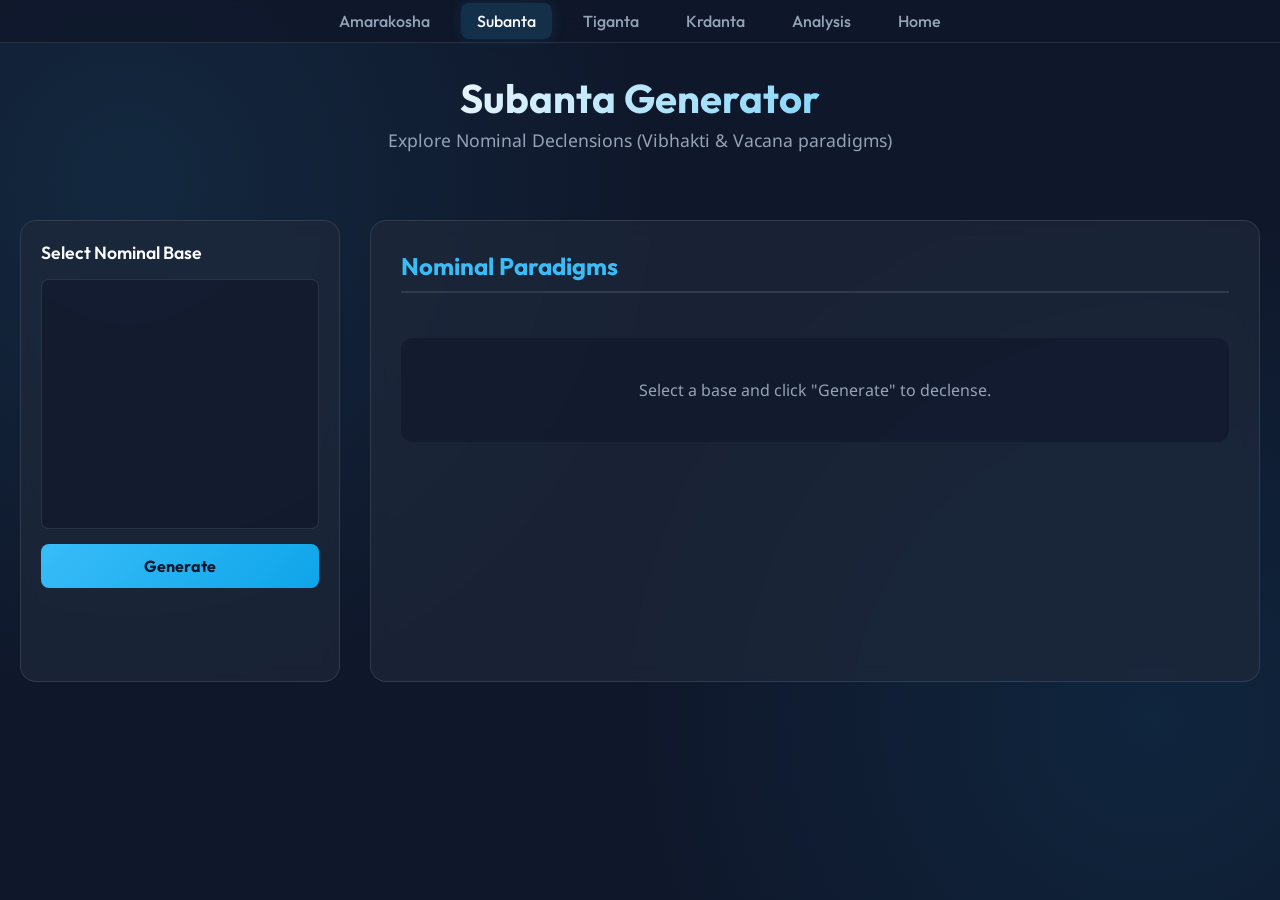
<file: source/View/Webclient/webclient_Subanta_Generate.html>
<!DOCTYPE html>
<html>
  <head>
    <meta charset="UTF-8">
    <title>Amarakosha - Subanta Generator</title>
    <link href="https://fonts.googleapis.com/css2?family=Outfit:wght@300;400;600;700&family=Noto+Sans:wght@300;400;500;600&display=swap" rel="stylesheet">
    <style>
      :root {
        --bg-color: #0f172a;
        --panel-bg: rgba(30, 41, 59, 0.7);
        --accent-color: #38bdf8;
        --accent-hover: #0ea5e9;
        --text-main: #f8fafc;
        --text-muted: #94a3b8;
        --border-color: rgba(255, 255, 255, 0.1);
        --card-bg: rgba(15, 23, 42, 0.6);
      }

      body {
        margin: 0;
        padding: 0;
        background-color: var(--bg-color);
        font-family: 'Noto Sans', sans-serif;
        color: var(--text-main);
        min-height: 100vh;
        background-image: radial-gradient(circle at 10% 20%, rgba(56, 189, 248, 0.1) 0%, transparent 40%),
                          radial-gradient(circle at 90% 80%, rgba(14, 165, 233, 0.1) 0%, transparent 40%);
      }

      /* Navbar */
      #navbar {
        background: rgba(15, 23, 42, 0.8);
        backdrop-filter: blur(12px);
        border-bottom: 1px solid var(--border-color);
        padding: 10px 20px;
        position: sticky;
        top: 0;
        z-index: 100;
      }

      #navbar ul {
        list-style: none;
        margin: 0;
        padding: 0;
        display: flex;
        justify-content: center;
        gap: 15px;
      }

      #navbar li {
        display: inline-block;
        border: none;
        margin: 0;
      }

      #navbar li a {
        color: var(--text-muted);
        text-decoration: none;
        font-family: 'Outfit', sans-serif;
        font-weight: 500;
        font-size: 1rem;
        padding: 8px 16px;
        border-radius: 8px;
        transition: all 0.3s ease;
      }

      #navbar li a:hover, #navbar li.active a {
        color: var(--text-main);
        background: rgba(56, 189, 248, 0.15);
        box-shadow: 0 0 15px rgba(56, 189, 248, 0.1);
      }

      /* Container */
      .app-container {
        max-width: 1400px;
        margin: 30px auto;
        padding: 0 20px;
        display: grid;
        grid-template-columns: 320px 1fr;
        gap: 30px;
      }

      /* Header info */
      .header-section {
        grid-column: 1 / -1;
        text-align: center;
        margin-bottom: 20px;
      }

      .header-section h2 {
        font-family: 'Outfit', sans-serif;
        font-size: 2.5rem;
        margin: 0;
        background: linear-gradient(135deg, #f8fafc 30%, #38bdf8 90%);
        -webkit-background-clip: text;
        -webkit-text-fill-color: transparent;
      }

      .header-section p {
        color: var(--text-muted);
        font-size: 1.1rem;
        margin-top: 5px;
      }

      /* Sidebar & Details panel */
      .sidebar {
        background: var(--panel-bg);
        border: 1px solid var(--border-color);
        border-radius: 16px;
        padding: 20px;
        backdrop-filter: blur(8px);
        display: flex;
        flex-direction: column;
        gap: 15px;
        position: sticky;
        top: 90px;
        box-sizing: border-box;
      }

      .sidebar label {
        font-family: 'Outfit', sans-serif;
        font-weight: 600;
        color: var(--text-main);
        font-size: 1.1rem;
      }

      select#Dhatus {
        background: var(--card-bg);
        border: 1px solid var(--border-color);
        border-radius: 8px;
        color: var(--text-main);
        padding: 10px;
        font-size: 1rem;
        height: 250px;
        outline: none;
        cursor: pointer;
        transition: border-color 0.3s ease;
      }

      select#Dhatus:focus {
        border-color: var(--accent-color);
      }

      button#DhatusButton {
        background: linear-gradient(135deg, var(--accent-color), var(--accent-hover));
        color: var(--bg-color);
        border: none;
        border-radius: 8px;
        padding: 12px;
        font-family: 'Outfit', sans-serif;
        font-weight: 700;
        font-size: 1rem;
        cursor: pointer;
        transition: transform 0.2s ease, box-shadow 0.2s ease;
      }

      button#DhatusButton:hover {
        transform: translateY(-2px);
        box-shadow: 0 4px 15px rgba(56, 189, 248, 0.4);
      }

      /* Details view */
      .details-panel {
        background: var(--panel-bg);
        border: 1px solid var(--border-color);
        border-radius: 16px;
        padding: 30px;
        backdrop-filter: blur(8px);
        min-height: 400px;
      }

      .details-panel h5 {
        font-family: 'Outfit', sans-serif;
        font-size: 1.5rem;
        margin: 0 0 20px 0;
        border-bottom: 2px solid var(--border-color);
        padding-bottom: 10px;
        color: var(--accent-color);
      }

      /* Base attributes */
      .meta-grid {
        display: grid;
        grid-template-columns: repeat(auto-fill, minmax(200px, 1fr));
        gap: 15px;
        margin-bottom: 25px;
      }

      .meta-box {
        background: var(--card-bg);
        border: 1px solid var(--border-color);
        border-radius: 8px;
        padding: 12px;
      }

      .meta-box span.label {
        display: block;
        font-size: 0.8rem;
        color: var(--text-muted);
        text-transform: uppercase;
        margin-bottom: 4px;
        font-weight: 600;
        letter-spacing: 0.05em;
      }

      .meta-box span.value {
        font-size: 1.15rem;
        font-weight: 500;
      }

      /* Declension Table */
      table#tbl {
        width: 100%;
        border-collapse: collapse;
        background: var(--card-bg);
        border-radius: 12px;
        overflow: hidden;
        border: 1px solid var(--border-color);
      }

      table#tbl th, table#tbl td {
        padding: 14px;
        text-align: center;
        border-bottom: 1px solid var(--border-color);
      }

      table#tbl th {
        background: rgba(56, 189, 248, 0.1);
        color: var(--accent-color);
        font-family: 'Outfit', sans-serif;
        font-weight: 600;
      }

      table#tbl tr:last-child td {
        border-bottom: none;
      }

      table#tbl tr:hover td {
        background: rgba(255, 255, 255, 0.02);
      }
    </style>
  </head>
  <body>
    <div id="navbar">
      <ul>
        <li><a href="webclient_Amara_Synonyms.html">Amarakosha</a></li>
        <li class="active"><a href="webclient_Subanta_Generate.html">Subanta</a></li>
        <li><a href="webclient_Tiganta_Generate.html">Tiganta</a></li>
        <li><a href="webclient_Krdanta_Generate.html">Krdanta</a></li>
        <li><a href="webclient_sentence_analyser.html">Analysis</a></li>
        <li><a href="index.html">Home</a></li>
      </ul>
    </div>

    <div class="app-container">
      <div class="header-section">
        <h2>Subanta Generator</h2>
        <p>Explore Nominal Declensions (Vibhakti & Vacana paradigms)</p>
      </div>

      <div class="sidebar">
        <label for="Dhatus">Select Nominal Base</label>
        <select id="Dhatus" size="20"></select>
        <button id="DhatusButton">Generate</button>
      </div>

      <div id="dhatu" class="details-panel">
        <h5>Nominal Paradigms</h5>
        
        <!-- Base Attributes metadata -->
        <div class="meta-grid" id="textBoxes">
          <!-- Populated dynamically -->
        </div>

        <!-- Output table -->
        <div id="subantas">
          <table id="tbl">
            <tr><td style="color: var(--text-muted); text-align: center; padding: 40px;">Select a base and click "Generate" to declense.</td></tr>
          </table>
        </div>
      </div>
    </div>

    <script src="https://ajax.googleapis.com/ajax/libs/jquery/3.6.3/jquery.min.js"></script>
    <script src="config.js"></script>
    <script>
      const DhatusSelect = document.getElementById("Dhatus");

      // Populate nominal bases
      fetch(getApiUrl('Subantas'))
        .then(response => response.json())
        .then(json => {
          dataArray = json['Subanta Dhatus'];
          dataArray.forEach((item, i) => {
            const option = document.createElement("option");
            option.value = i;
            option.text = item;
            DhatusSelect.appendChild(option);
          });
        });

      // Generate Declensions
      const DhatusButton = document.getElementById("DhatusButton");
      DhatusButton.addEventListener("click", () => {
        dhatuSel = $("#Dhatus option:selected").text();
        if (!dhatuSel) return;
        const url2 = getApiUrl('Subanta/' + encodeURIComponent(dhatuSel));
        
        fetch(url2)
          .then(response => response.json())
          .then(data => {
            const detailsHeader = document.querySelector(".details-panel h5");
            detailsHeader.innerHTML = "Subanta Paradigms: " + dhatuSel;

            const metaContainer = document.getElementById("textBoxes");
            metaContainer.innerHTML = ""; // Clear metadata

            dataArray = data['Subantas'];
            const subantasTblDiv = document.getElementById('subantas');

            Object.entries(dataArray).forEach(([key, value]) => {
              if (key === "forms") {
                let tbl = document.getElementById('tbl');
                if (tbl) tbl.remove();

                const table = document.createElement('table');
                table.setAttribute("id", "tbl");
                
                const headerRow = table.insertRow();
                const rowLabel = document.createElement('th');
                rowLabel.textContent = 'विभक्ति/वचन';
                headerRow.appendChild(rowLabel);              
                
                const header1 = document.createElement('th');
                header1.textContent = 'एकवचन';
                headerRow.appendChild(header1);
                
                const header2 = document.createElement('th');
                header2.textContent = 'द्विवचन';
                headerRow.appendChild(header2);
                
                const header3 = document.createElement('th');
                header3.textContent = 'बहुवचन';
                headerRow.appendChild(header3);

                formsDict = dataArray["forms"];

                for (const [rowKey, rowValue] of Object.entries(formsDict)) {
                  const row = table.insertRow();
                  const labelCell = row.insertCell();
                  labelCell.textContent = rowKey;
                  for (const form of rowValue) {
                    const cell = row.insertCell();
                    cell.textContent = form;
                  }
                }
                subantasTblDiv.appendChild(table);
              } else {
                // Populate metadata cleanly
                const metaBox = document.createElement("div");
                metaBox.className = "meta-box";

                const labelSpan = document.createElement("span");
                labelSpan.className = "label";
                labelSpan.textContent = key;
                metaBox.appendChild(labelSpan);

                const valueSpan = document.createElement("span");
                valueSpan.className = "value";
                valueSpan.textContent = value;
                metaBox.appendChild(valueSpan);

                metaContainer.appendChild(metaBox);
              }
            });
          });
      });
    </script>
  </body>
</html>
</file>
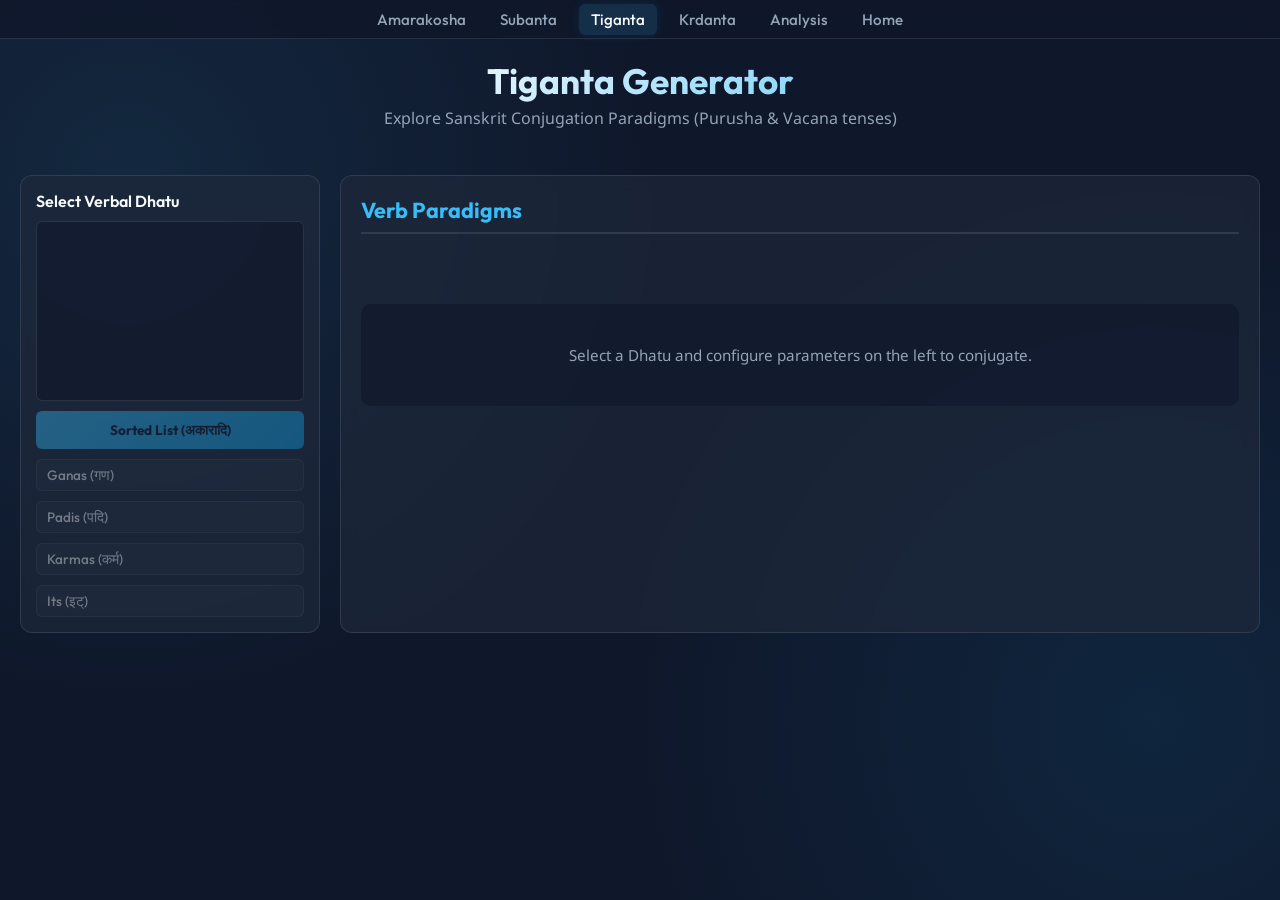
<file: source/View/Webclient/webclient_Tiganta_Generate.html>
<!DOCTYPE html>
<html>
  <head>
    <meta charset="UTF-8">
    <title>Amarakosha - Tiganta Generator</title>
    <link href="https://fonts.googleapis.com/css2?family=Outfit:wght@300;400;600;700&family=Noto+Sans:wght@300;400;500;600&display=swap" rel="stylesheet">
    <style>
      :root {
        --bg-color: #0f172a;
        --panel-bg: rgba(30, 41, 59, 0.7);
        --accent-color: #38bdf8;
        --accent-hover: #0ea5e9;
        --text-main: #f8fafc;
        --text-muted: #94a3b8;
        --border-color: rgba(255, 255, 255, 0.1);
        --card-bg: rgba(15, 23, 42, 0.6);
      }

      body {
        margin: 0;
        padding: 0;
        background-color: var(--bg-color);
        font-family: 'Noto Sans', sans-serif;
        color: var(--text-main);
        min-height: 100vh;
        background-image: radial-gradient(circle at 10% 20%, rgba(56, 189, 248, 0.1) 0%, transparent 40%),
                          radial-gradient(circle at 90% 80%, rgba(14, 165, 233, 0.1) 0%, transparent 40%);
      }

      /* Navbar */
      #navbar {
        background: rgba(15, 23, 42, 0.8);
        backdrop-filter: blur(12px);
        border-bottom: 1px solid var(--border-color);
        padding: 8px 20px;
        position: sticky;
        top: 0;
        z-index: 100;
      }

      #navbar ul {
        list-style: none;
        margin: 0;
        padding: 0;
        display: flex;
        justify-content: center;
        gap: 10px;
      }

      #navbar li {
        display: inline-block;
        border: none;
        margin: 0;
      }

      #navbar li a {
        color: var(--text-muted);
        text-decoration: none;
        font-family: 'Outfit', sans-serif;
        font-weight: 500;
        font-size: 0.95rem;
        padding: 6px 12px;
        border-radius: 6px;
        transition: all 0.3s ease;
      }

      #navbar li a:hover, #navbar li.active a {
        color: var(--text-main);
        background: rgba(56, 189, 248, 0.15);
        box-shadow: 0 0 12px rgba(56, 189, 248, 0.1);
      }

      /* Container */
      .app-container {
        max-width: 1400px;
        margin: 20px auto;
        padding: 0 20px;
        display: grid;
        grid-template-columns: 300px 1fr;
        gap: 20px;
      }

      /* Header info */
      .header-section {
        grid-column: 1 / -1;
        text-align: center;
        margin-bottom: 10px;
      }

      .header-section h2 {
        font-family: 'Outfit', sans-serif;
        font-size: 2.2rem;
        margin: 0;
        background: linear-gradient(135deg, #f8fafc 30%, #38bdf8 90%);
        -webkit-background-clip: text;
        -webkit-text-fill-color: transparent;
      }

      .header-section p {
        color: var(--text-muted);
        font-size: 1rem;
        margin-top: 4px;
      }

      /* Sidebar & Details panel */
      .sidebar {
        background: var(--panel-bg);
        border: 1px solid var(--border-color);
        border-radius: 12px;
        padding: 15px;
        backdrop-filter: blur(8px);
        display: flex;
        flex-direction: column;
        gap: 10px;
        position: sticky;
        top: 80px;
        box-sizing: border-box;
      }

      .sidebar label {
        font-family: 'Outfit', sans-serif;
        font-weight: 600;
        color: var(--text-main);
        font-size: 1rem;
      }

      select#Dhatus {
        background: var(--card-bg);
        border: 1px solid var(--border-color);
        border-radius: 6px;
        color: var(--text-main);
        padding: 8px;
        font-size: 0.95rem;
        height: 180px;
        outline: none;
        cursor: pointer;
        transition: border-color 0.3s ease;
      }

      select#Dhatus:focus {
        border-color: var(--accent-color);
      }

      /* Buttons */
      .sidebar button {
        background: rgba(255, 255, 255, 0.05);
        color: var(--text-main);
        border: 1px solid var(--border-color);
        border-radius: 6px;
        padding: 6px 10px;
        font-family: 'Outfit', sans-serif;
        font-weight: 500;
        font-size: 0.85rem;
        cursor: pointer;
        transition: all 0.2s ease;
        text-align: left;
      }

      .sidebar button:hover:not(:disabled) {
        background: rgba(56, 189, 248, 0.15);
        border-color: var(--accent-color);
      }

      .sidebar button:disabled {
        opacity: 0.4;
        cursor: not-allowed;
      }

      .sidebar button#DhatusButton {
        background: linear-gradient(135deg, var(--accent-color), var(--accent-hover));
        color: var(--bg-color);
        font-weight: 700;
        border: none;
        text-align: center;
        padding: 10px;
      }

      .sidebar button#DhatusButton:hover:not(:disabled) {
        transform: translateY(-1px);
        box-shadow: 0 4px 10px rgba(56, 189, 248, 0.25);
      }

      /* Details view */
      .details-panel {
        background: var(--panel-bg);
        border: 1px solid var(--border-color);
        border-radius: 12px;
        padding: 20px;
        backdrop-filter: blur(8px);
        min-height: 380px;
        display: flex;
        flex-direction: column;
        gap: 15px;
      }

      .details-panel h5 {
        font-family: 'Outfit', sans-serif;
        font-size: 1.35rem;
        margin: 0;
        border-bottom: 2px solid var(--border-color);
        padding-bottom: 8px;
        color: var(--accent-color);
      }

      /* Base attributes input/labels */
      #textBoxes {
        display: grid;
        grid-template-columns: repeat(auto-fill, minmax(180px, 1fr));
        gap: 10px;
      }

      #textBoxes .meta-box {
        background: var(--card-bg);
        border: 1px solid var(--border-color);
        border-radius: 6px;
        padding: 8px 12px;
        display: flex;
        flex-direction: column;
        gap: 4px;
      }

      #textBoxes span.label {
        font-family: 'Outfit', sans-serif;
        font-size: 0.75rem;
        color: var(--text-muted);
        text-transform: uppercase;
        font-weight: 600;
        letter-spacing: 0.05em;
      }

      #textBoxes input.value {
        background: var(--bg-color);
        border: 1px solid var(--border-color);
        border-radius: 4px;
        color: var(--text-main);
        padding: 6px;
        font-size: 0.9rem;
        outline: none;
      }

      /* Parameter selector popup panel */
      .param-panels-container {
        display: block;
        margin-bottom: 10px;
      }

      .param-card {
        background: var(--card-bg);
        border: 1px solid var(--border-color);
        border-radius: 10px;
        padding: 15px;
        display: flex;
        flex-direction: column;
        gap: 10px;
      }

      .popup-selects-grid {
        display: flex;
        flex-wrap: wrap;
        gap: 15px;
      }

      .popup-selects-grid > div {
        flex: 1;
        min-width: 140px;
        display: flex;
        flex-direction: column;
        gap: 5px;
      }

      .param-card label {
        font-family: 'Outfit', sans-serif;
        font-weight: 600;
        font-size: 0.85rem;
        color: var(--accent-color);
      }

      .param-card select {
        background: var(--bg-color);
        border: 1px solid var(--border-color);
        border-radius: 6px;
        color: var(--text-main);
        padding: 6px;
        font-size: 0.85rem;
        outline: none;
        width: 100%;
        max-height: 160px;
      }

      /* Hide layout spacing for elements toggled to hidden state */
      .param-card[style*="visibility: hidden"],
      .param-card[style*="visibility:hidden"],
      #textBoxes[style*="visibility: hidden"],
      #textBoxes[style*="visibility:hidden"],
      #purusha_vachana[style*="visibility: hidden"],
      #purusha_vachana[style*="visibility:hidden"],
      #tigantaTbl[style*="visibility: hidden"],
      #tigantaTbl[style*="visibility:hidden"] {
        display: none !important;
      }

      /* Force clean display states for visible items */
      .param-card[style*="visibility: visible"],
      .param-card[style*="visibility:visible"] {
        display: flex !important;
      }

      #textBoxes[style*="visibility: visible"],
      #textBoxes[style*="visibility:visible"] {
        display: grid !important;
      }

      #purusha_vachana[style*="visibility: visible"],
      #purusha_vachana[style*="visibility:visible"] {
        display: block !important;
      }

      /* Hide dummy layout components */
      select[id^="Placeholder"], label[for^="Placeholder"], select[name^="Placeholder"], label[for^="Placeholder"] {
        display: none !important;
      }

      /* Action controls in popup */
      .action-row {
        display: flex;
        gap: 15px;
        margin-top: 5px;
      }

      .action-row input[type="button"] {
        flex-grow: 1;
        padding: 8px;
        border-radius: 6px;
        border: none;
        font-family: 'Outfit', sans-serif;
        font-weight: 600;
        font-size: 0.85rem;
        cursor: pointer;
        transition: all 0.2s ease;
      }

      #btnOk {
        background: linear-gradient(135deg, var(--accent-color), var(--accent-hover));
        color: var(--bg-color);
      }

      #btnOk:hover {
        box-shadow: 0 4px 10px rgba(56, 189, 248, 0.25);
      }

      input[name="cancel"] {
        background: rgba(255, 255, 255, 0.1);
        color: var(--text-main);
        border: 1px solid var(--border-color) !important;
      }

      input[name="cancel"]:hover {
        background: rgba(255, 255, 255, 0.15);
      }

      /* Declension Table */
      table#tbl {
        width: 100%;
        border-collapse: collapse;
        background: var(--card-bg);
        border-radius: 10px;
        overflow: hidden;
        border: 1px solid var(--border-color);
      }

      table#tbl th, table#tbl td {
        padding: 10px 14px;
        text-align: center;
        border-bottom: 1px solid var(--border-color);
        font-size: 0.95rem;
      }

      table#tbl th {
        background: rgba(56, 189, 248, 0.1);
        color: var(--accent-color);
        font-family: 'Outfit', sans-serif;
        font-weight: 600;
      }

      table#tbl tr:last-child td {
        border-bottom: none;
      }

      table#tbl tr:hover td {
        background: rgba(255, 255, 255, 0.02);
      }

      #status {
        display: none;
      }
    </style>
  </head>
  <body>
    <div id="navbar">
      <ul>
        <li><a href="webclient_Amara_Synonyms.html">Amarakosha</a></li>
        <li><a href="webclient_Subanta_Generate.html">Subanta</a></li>
        <li class="active"><a href="webclient_Tiganta_Generate.html">Tiganta</a></li>
        <li><a href="webclient_Krdanta_Generate.html">Krdanta</a></li>
        <li><a href="webclient_sentence_analyser.html">Analysis</a></li>
        <li><a href="index.html">Home</a></li>
      </ul>
    </div>

    <div class="app-container">
      <div class="header-section">
        <h2>Tiganta Generator</h2>
        <p>Explore Sanskrit Conjugation Paradigms (Purusha & Vacana tenses)</p>
      </div>

      <div class="sidebar">
        <label for="Dhatus">Select Verbal Dhatu</label>
        <select id="Dhatus" size="20"></select>
        <button id="DhatusButton" disabled>Sorted List (अकारादि)</button>
        <button id="DhatusButtonOptionGana" disabled>Ganas (गण)</button>
        <button id="DhatusButtonOptionPadi" disabled>Padis (पदि)</button>
        <button id="DhatusButtonOptionKarma" disabled>Karmas (कर्म)</button>
        <button id="DhatusButtonOptionIt" disabled>Its (इट्)</button>
      </div>

      <div id="dhatu" class="details-panel">
        <h5 id="dhatuTitle">Verb Paradigms</h5>
        
        <!-- Parameter select overlays positioned at the top of details card -->
        <div class="param-panels-container">
          <div class="param-card" id="popup" style="visibility: hidden;">
            <div class="popup-selects-grid">
              <div>
                <label for="DhatuVidha">धातुविधाः</label>
                <select id="DhatuVidha" name="DhatuVidha" size="3">
                  <option selected value="केवलतिगंतः">केवलतिगंतः</option>
                  <option value="णिजन्त">णिजन्तः</option>
                  <option value="सन्नन्तः">सन्नन्तः</option>
                </select>
              </div>
              <div>
                <label for="Prayoga">प्रयोगः</label>
                <select id="Prayoga" name="Prayoga" size="2">
                  <option selected value="कर्तरि">कर्तरि</option>
                  <option value="कर्मणि">कर्मणि</option>
                </select>
              </div>
              <div>
                <label for="lakara">लकारः</label>
                <select id="lakara" name="lakara" size="5">
                  <option selected value="लट्">लट्</option>
                  <option value="लिट्">लिट्</option>
                  <option value="लुट्">लुट्</option>
                  <option value="लृट्">लृट्</option>
                  <option value="लोट्">लोट्</option>
                  <option value="लङ्">लङ्</option>
                  <option value="विधिलिङ्">विधिलिङ्</option>
                  <option value="अशीर्लिङ्">अशीर्लिङ्</option>
                  <option value="लुङ्">लुङ्</option>
                  <option value="लृङ्">लृङ्</option>
                </select>
              </div>
            </div>
            <div class="action-row">
              <input type="button" id="btnOk" name="sortedList" value="OK" onclick="optionsClicked()" style="visibility: hidden;">
              <input type="button" name="cancel" value="Cancel" onclick="alert('cancelled')">
            </div>
          </div>

          <div class="param-card" id="optionGana" style="visibility: hidden;">
            <div>
              <label id="lblgana" for="gana">गण</label>
              <select id="gana" name="gana" size="5">
                <option selected value="भ्वादिगणः">भ्वादिगणः</option>
                <option value="अदादिगणः">अदादिगणः</option>
                <option value="जुहोत्यादिगणः">जुहोत्यादिगणः</option>
                <option value="दिवादिगणः">दिवादिगणः</option>
                <option value="स्वादिगणः">स्वादिगणः</option>
                <option value="तुदादिगणः">तुदादिगणः</option>
                <option value="रुधादिगणः">रुधादिगणः</option>
                <option value="तनादिगणः">तनादिगणः</option>
                <option value="क्रयादिगणः">क्रयादिगणः</option>
                <option value="चुरादिगणः">चुरादिगणः</option>
              </select>
            </div>
          </div>

          <div class="param-card" id="optionPadi" style="visibility: hidden;">
            <div>
              <label id="lblpadi" for="padi">पदि</label>
              <select id="padi" name="padi" size="3">
                <option selected value="परस्मैपदी">परस्मैपदी</option>
                <option value="आत्मनेपदी">आत्मनेपदी</option>
                <option value="उभयपदी">उभयपदी</option>
              </select>
            </div>
          </div>

          <div class="param-card" id="optionKarma" style="visibility: hidden;">
            <div>
              <label id="lblkarma" for="karma">कर्म</label>
              <select id="karma" name="karma" size="3">
                <option selected value="सकर्मकः">सकर्मकः</option>
                <option value="अकर्मकः">अकर्मकः</option>
                <option value="द्विकर्मकः">द्विकर्मकः</option>
              </select>
            </div>
          </div>

          <div class="param-card" id="optionIt" style="visibility: hidden;">
            <div>
              <label id="lblit" for="it">इट्</label>
              <select id="it" name="it" size="3">
                <option selected value="सेट्">सेट्</option>
                <option value="अनिट्">अनिट्</option>
                <option value="वेट्">वेट्</option>
              </select>
            </div>
          </div>
        </div>

        <div id="textBoxes">
          <!-- Metadata populated dynamically -->
        </div>

        <div id="purusha_vachana"></div>

        <div id="tigantaTbl">
          <table id="tbl">
            <tr><td style="color: var(--text-muted); text-align: center; padding: 40px;">Select a Dhatu and configure parameters on the left to conjugate.</td></tr>
          </table>
        </div>
      </div>
    </div>

    <input id="status" type="text" value="" name="status">

    <script src="https://ajax.googleapis.com/ajax/libs/jquery/3.6.3/jquery.min.js"></script>
    <script src="config.js"></script>
    <script>
      document.getElementById("status").value="";
      const DhatusSelect = document.getElementById("Dhatus");

      fetch(getApiUrl('KrdantaTigantaDhatus'))
        .then(response => response.json())
        .then(json => {
          dataArray = json['KrdantaTigantaDhatus'];
          dataArray.forEach((item, i) => {
            const option = document.createElement("option");
            option.value = i;
            option.text = item;
            DhatusSelect.appendChild(option);
          });
        });

      const DhatusListBox = document.getElementById("Dhatus");
      DhatusListBox.addEventListener("change", () => {
        const dhatu = $("#Dhatus option:selected").text();
        if (dhatu == "") {
          document.getElementById("DhatusButton").disabled = true;
          document.getElementById("DhatusButtonOptionGana").disabled = true;
          document.getElementById("DhatusButtonOptionPadi").disabled = true;
          document.getElementById("DhatusButtonOptionKarma").disabled = true;
          document.getElementById("DhatusButtonOptionIt").disabled = true;
        } else {
          document.getElementById("DhatusButton").disabled = false;
          document.getElementById("DhatusButtonOptionGana").disabled = false;
          document.getElementById("DhatusButtonOptionPadi").disabled = false;
          document.getElementById("DhatusButtonOptionKarma").disabled = false;
          document.getElementById("DhatusButtonOptionIt").disabled = false;
        }
      });

      var optionClicked = "SortedList";
      const DhatusButton = document.getElementById("DhatusButton");
      const DhatusButtonGana = document.getElementById("DhatusButtonOptionGana");
      const DhatusButtonPadi = document.getElementById("DhatusButtonOptionPadi");
      const DhatusButtonKarma = document.getElementById("DhatusButtonOptionKarma");
      const DhatusButtonIt = document.getElementById("DhatusButtonOptionIt");

      DhatusButton.addEventListener("click", () => {
        const popup = document.getElementById("popup");
        popup.style.visibility = "visible";
        document.getElementById("textBoxes").style.visibility = "hidden";
        document.getElementById("purusha_vachana").style.visibility = "hidden";
        document.getElementById("tigantaTbl").style.visibility = "hidden";
        document.getElementById("btnOk").style.visibility = "visible";
      });

      DhatusButtonGana.addEventListener("click", () => {
        const popup = document.getElementById("popup");
        popup.style.visibility = "visible";
        const popupGana = document.getElementById("optionGana");
        popupGana.style.visibility = "visible";
        document.getElementById("optionPadi").style.visibility = "hidden";
        document.getElementById("optionKarma").style.visibility = "hidden";
        document.getElementById("optionIt").style.visibility = "hidden";
        document.getElementById("textBoxes").style.visibility = "hidden";
        document.getElementById("purusha_vachana").style.visibility = "hidden";
        document.getElementById("tigantaTbl").style.visibility = "hidden";
        document.getElementById("btnOk").style.visibility = "visible";
        optionClicked = "Ganas";
      });

      DhatusButtonPadi.addEventListener("click", () => {
        const popup = document.getElementById("popup");
        popup.style.visibility = "visible";
        const popupPadi = document.getElementById("optionPadi");
        popupPadi.style.visibility = "visible";
        document.getElementById("optionGana").style.visibility = "hidden";
        document.getElementById("optionKarma").style.visibility = "hidden";
        document.getElementById("optionIt").style.visibility = "hidden";
        document.getElementById("textBoxes").style.visibility = "hidden";
        document.getElementById("purusha_vachana").style.visibility = "hidden";
        document.getElementById("tigantaTbl").style.visibility = "hidden";
        document.getElementById("btnOk").style.visibility = "visible";
        optionClicked = "Padis";
      });

      DhatusButtonKarma.addEventListener("click", () => {
        const popup = document.getElementById("popup");
        popup.style.visibility = "visible";
        const popupKarma = document.getElementById("optionKarma");
        popupKarma.style.visibility = "visible";
        document.getElementById("optionGana").style.visibility = "hidden";
        document.getElementById("optionPadi").style.visibility = "hidden";
        document.getElementById("optionIt").style.visibility = "hidden";
        document.getElementById("textBoxes").style.visibility = "hidden";
        document.getElementById("purusha_vachana").style.visibility = "hidden";
        document.getElementById("tigantaTbl").style.visibility = "hidden";
        document.getElementById("btnOk").style.visibility = "visible";
        optionClicked = "Karmas";
      });

      DhatusButtonIt.addEventListener("click", () => {
        const popup = document.getElementById("popup");
        popup.style.visibility = "visible";
        const popupIt = document.getElementById("optionIt");
        popupIt.style.visibility = "visible";
        document.getElementById("optionGana").style.visibility = "hidden";
        document.getElementById("optionKarma").style.visibility = "hidden";
        document.getElementById("optionPadi").style.visibility = "hidden";
        document.getElementById("textBoxes").style.visibility = "hidden";
        document.getElementById("purusha_vachana").style.visibility = "hidden";
        document.getElementById("tigantaTbl").style.visibility = "hidden";
        document.getElementById("btnOk").style.visibility = "visible";
        optionClicked = "Its";
      });

      function optionsClicked() {
        if (optionClicked == "SortedList") getDhatus();
        else if (optionClicked == "Ganas") getDhatusOptionGana();
        else if (optionClicked == "Padis") getDhatusOptionPadi();
        else if (optionClicked == "Karmas") getDhatusOptionKarma();
        else if (optionClicked == "Its") getDhatusOptionIt();
        optionClicked = "SortedList";
        document.getElementById("DhatusButton").disabled = true;
        document.getElementById("DhatusButtonOptionGana").disabled = true;
        document.getElementById("DhatusButtonOptionPadi").disabled = true;
        document.getElementById("DhatusButtonOptionKarma").disabled = true;
        document.getElementById("DhatusButtonOptionIt").disabled = true;
        document.getElementById("btnOk").style.visibility = "hidden";
      }

      function getDhatus() {
        document.getElementById("popup").style.visibility = "hidden";
        document.getElementById("textBoxes").style.visibility = "visible";
        document.getElementById("purusha_vachana").style.visibility = "visible";
        document.getElementById("tigantaTbl").style.visibility = "visible";
        const dhatuVidha = $("#DhatuVidha option:selected").text();
        const voice = $("#Prayoga option:selected").text();
        const lakara = $("#lakara option:selected").text();
        const dhatu = $("#Dhatus option:selected").text();
        parameters = "?DhatuVidha=" + dhatuVidha + "&voice=" + voice + "&lakara=" + lakara + "&dhatu=" + dhatu;
        const apiUrl = getApiUrl('TigantaDhatuVoiceLakara' + parameters);
        renderRestApiJson(apiUrl);
      }

      function getDhatusOptionGana() {
        document.getElementById("popup").style.visibility = "hidden";
        document.getElementById("textBoxes").style.visibility = "visible";
        document.getElementById("purusha_vachana").style.visibility = "visible";
        document.getElementById("tigantaTbl").style.visibility = "visible";
        const dhatuVidha = $("#DhatuVidha option:selected").text();
        const voice = $("#Prayoga option:selected").text();
        const lakara = $("#lakara option:selected").text();
        const dhatu = $("#Dhatus option:selected").text();
        const parameter = $("#gana option:selected").text();
        parameters = "?DhatuVidha=" + dhatuVidha + "&voice=" + voice + "&lakara=" + lakara + "&dhatu=" + dhatu + "&option=गण" + "&parameter=" + parameter;
        const apiUrl = getApiUrl('TigantaOptionGanaPadiKarmaIt' + parameters);
        document.getElementById("optionGana").style.visibility = "hidden";
        renderRestApiJson(apiUrl);
      }

      function getDhatusOptionPadi() {
        document.getElementById("popup").style.visibility = "hidden";
        document.getElementById("textBoxes").style.visibility = "visible";
        document.getElementById("purusha_vachana").style.visibility = "visible";
        document.getElementById("tigantaTbl").style.visibility = "visible";
        const dhatuVidha = $("#DhatuVidha option:selected").text();
        const voice = $("#Prayoga option:selected").text();
        const lakara = $("#lakara option:selected").text();
        const dhatu = $("#Dhatus option:selected").text();
        const parameter = $("#padi option:selected").text();
        parameters = "?DhatuVidha=" + dhatuVidha + "&voice=" + voice + "&lakara=" + lakara + "&dhatu=" + dhatu + "&option=पदि" + "&parameter=" + parameter;
        const apiUrl = getApiUrl('TigantaOptionGanaPadiKarmaIt' + parameters);
        document.getElementById("optionPadi").style.visibility = "hidden";
        renderRestApiJson(apiUrl);
      }

      function getDhatusOptionKarma() {
        document.getElementById("popup").style.visibility = "hidden";
        document.getElementById("textBoxes").style.visibility = "visible";
        document.getElementById("purusha_vachana").style.visibility = "visible";
        document.getElementById("tigantaTbl").style.visibility = "visible";
        const dhatuVidha = $("#DhatuVidha option:selected").text();
        const voice = $("#Prayoga option:selected").text();
        const lakara = $("#lakara option:selected").text();
        const dhatu = $("#Dhatus option:selected").text();
        const parameter = $("#karma option:selected").text();
        parameters = "?DhatuVidha=" + dhatuVidha + "&voice=" + voice + "&lakara=" + lakara + "&dhatu=" + dhatu + "&option=कर्म" + "&parameter=" + parameter;
        const apiUrl = getApiUrl('TigantaOptionGanaPadiKarmaIt' + parameters);
        document.getElementById("optionKarma").style.visibility = "hidden";
        renderRestApiJson(apiUrl);
      }

      function getDhatusOptionIt() {
        document.getElementById("popup").style.visibility = "hidden";
        document.getElementById("textBoxes").style.visibility = "visible";
        document.getElementById("purusha_vachana").style.visibility = "visible";
        document.getElementById("tigantaTbl").style.visibility = "visible";
        const dhatuVidha = $("#DhatuVidha option:selected").text();
        const voice = $("#Prayoga option:selected").text();
        const lakara = $("#lakara option:selected").text();
        const dhatu = $("#Dhatus option:selected").text();
        const parameter = $("#it option:selected").text();
        parameters = "?DhatuVidha=" + dhatuVidha + "&voice=" + voice + "&lakara=" + lakara + "&dhatu=" + dhatu + "&option=इट्" + "&parameter=" + parameter;
        const apiUrl = getApiUrl('TigantaOptionGanaPadiKarmaIt' + parameters);
        document.getElementById("optionIt").style.visibility = "hidden";
        renderRestApiJson(apiUrl);
      }

      function renderRestApiJson(apiUrl) {
        fetch(apiUrl)
          .then(response => response.json())
          .then(data => {
            const titleEl = document.getElementById("dhatuTitle");
            if (titleEl) {
              const dhatuSel = $("#Dhatus option:selected").text();
              titleEl.innerHTML = "Tiganta Conjugations: " + dhatuSel;
            }
            dataArray = data['Tigantas'];
            
            document.getElementById("DhatusButton").disabled = true;
            document.getElementById("DhatusButtonOptionGana").disabled = true;
            document.getElementById("DhatusButtonOptionPadi").disabled = true;
            document.getElementById("DhatusButtonOptionKarma").disabled = true;
            document.getElementById("DhatusButtonOptionIt").disabled = true;

            const textBoxes = document.getElementById("textBoxes");
            textBoxes.innerHTML = ""; // Clear old metadata inputs

            Object.entries(dataArray).forEach(([key, value]) => {
              if (key == "forms") {
                let tabl = document.getElementById('tbl');
                if (tabl) tabl.remove();
                const table = document.createElement('table');
                table.setAttribute("id", "tbl");
                const headerRow = table.insertRow();
                const rowLabel = document.createElement('th');
                rowLabel.textContent = 'पुरुष/वचन';
                headerRow.appendChild(rowLabel);              
                const header1 = document.createElement('th');
                header1.textContent = 'एकवचन';
                headerRow.appendChild(header1);
                const header2 = document.createElement('th');
                header2.textContent = 'द्विवचन';
                headerRow.appendChild(header2);
                const header3 = document.createElement('th');
                header3.textContent = 'बहुवचन';
                headerRow.appendChild(header3);

                formsDict = dataArray["forms"];
                purushas = ["प्रथम", "मध्यमा", "उत्तम"];

                for (const [rowKey, rowValue] of Object.entries(formsDict)) {
                  const row = table.insertRow();
                  const labelCell = row.insertCell();
                  labelCell.textContent = purushas[rowKey];
                  for (const form of rowValue) {
                    const cell = row.insertCell();
                    cell.textContent = form;
                  }
                }
                const texboxes = document.getElementById("purusha_vachana");
                texboxes.innerHTML = "";
                texboxes.appendChild(table);
              } else if (key != "") {
                const metaBox = document.createElement("div");
                metaBox.className = "meta-box";

                const labelSpan = document.createElement("span");
                labelSpan.className = "label";
                labelSpan.textContent = key;
                metaBox.appendChild(labelSpan);

                const valueInput = document.createElement("input");
                valueInput.type = "text";
                valueInput.className = "value";
                valueInput.value = value;
                valueInput.readOnly = true;
                metaBox.appendChild(valueInput);

                textBoxes.appendChild(metaBox);
              }
            });
          })
          .catch(error => {
            console.error(error);
            document.getElementById("status").value = error;
          });
      }
    </script>
  </body>
</html>
</file>
